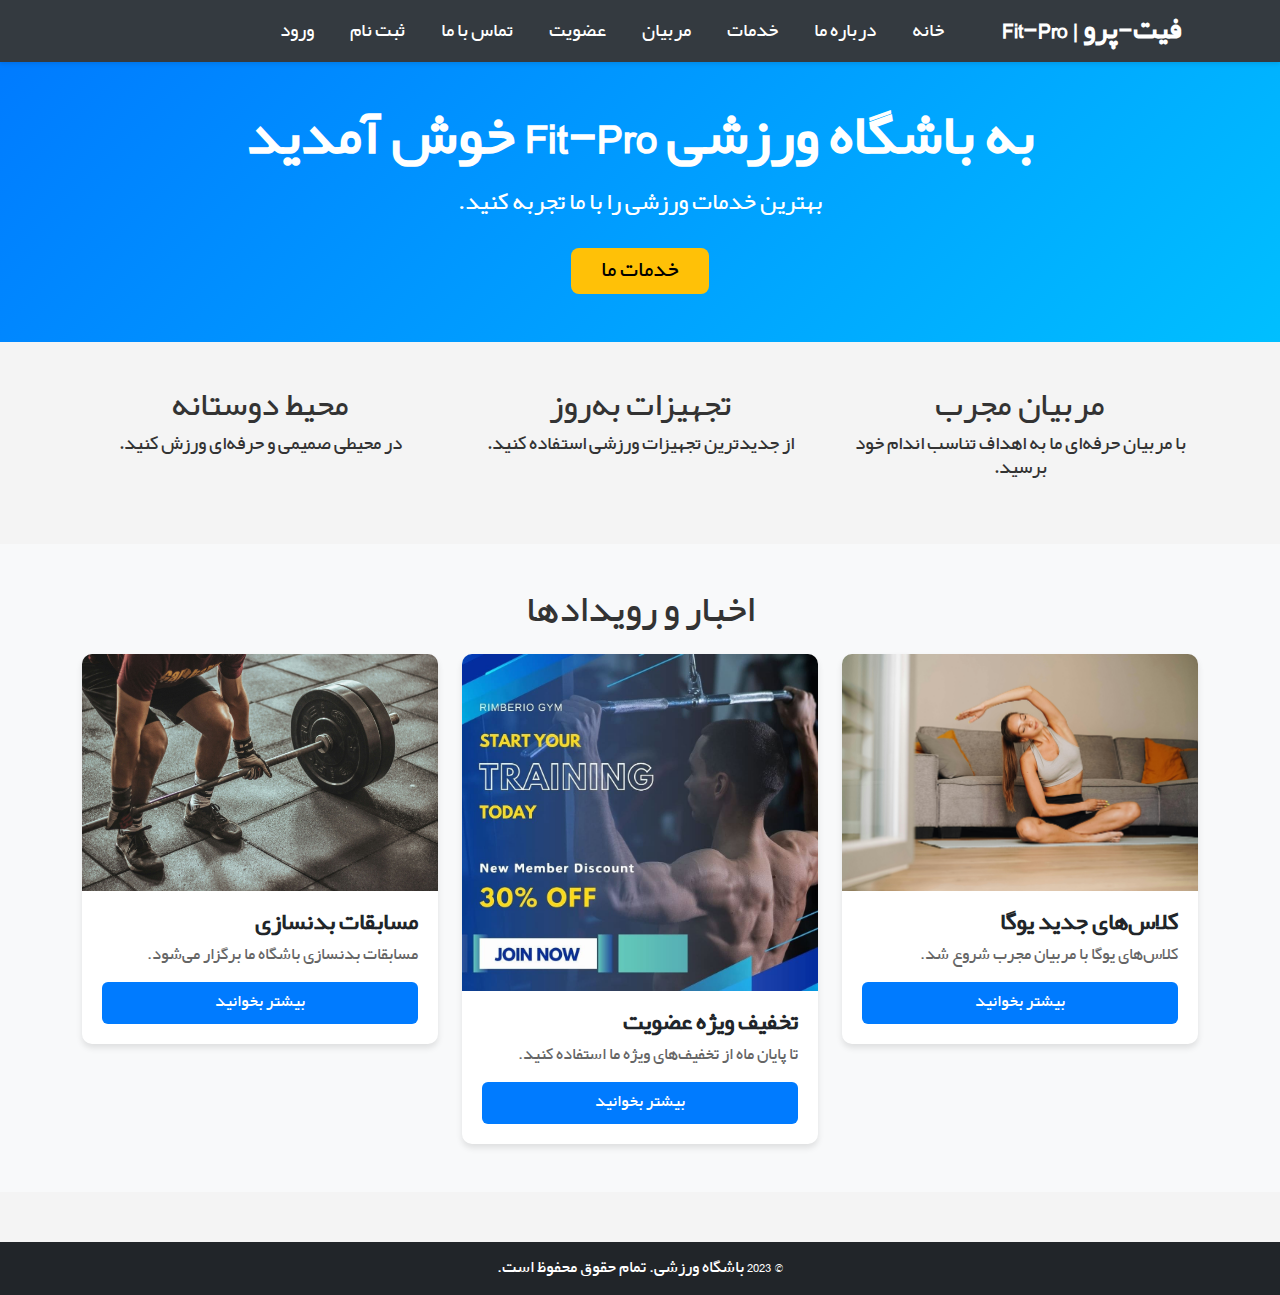
<file: index.html>
<!DOCTYPE html>
<html lang="fa" dir="rtl">
<head>
    <meta charset="UTF-8">
    <meta name="viewport" content="width=device-width, initial-scale=1.0">
    <title>باشگاه فیت-پرو | Fit-Pro</title>
    <link href="https://cdn.jsdelivr.net/npm/bootstrap@5.3.0/dist/css/bootstrap.min.css" rel="stylesheet">
    <link rel="stylesheet" href="styles/style.css">
    <link rel="shortcut icon" href="images/logo.jpg" type="image/jpg">
</head>
<body>
    <!-- نوار بالایی -->
    <nav class="navbar navbar-expand-lg navbar-dark bg-dark">
        <div class="container">
            <a class="navbar-brand" href="index.html">فیت-پرو | Fit-Pro</a>
            <button class="navbar-toggler" type="button" data-bs-toggle="collapse" data-bs-target="#navbarNav">
                <span class="navbar-toggler-icon"></span>
            </button>

            <div class="collapse navbar-collapse" id="navbarNav">
                <ul class="navbar-nav ms-auto">
                    <li class="nav-item"><a class="nav-link" href="index.html">خانه</a></li>
                    <li class="nav-item"><a class="nav-link" href="about.html">درباره ما</a></li>
                    <li class="nav-item"><a class="nav-link" href="services.html">خدمات</a></li>
                    <li class="nav-item"><a class="nav-link" href="trainers.html">مربیان</a></li>
                    <li class="nav-item"><a class="nav-link" href="membership.html">عضویت</a></li>
                    <li class="nav-item"><a class="nav-link" href="contact.html">تماس با ما</a></li>
                    <li class="nav-item" id="registerLink"><a class="nav-link" href="register.html">ثبت نام</a></li>
                    <li class="nav-item" id="loginLink"><a class="nav-link" href="login.html">ورود</a></li>
                </ul>
                <div class="user-info" id="userInfo" style="display: none;">
                    <span id="username"></span>
                    <a href="includes/logout.inc.php" class="btn btn-outline-light btn-sm mx-2">خروج</a>
                </div>
            </div>
        </div>
    </nav>

    <!-- بخش اصلی -->
    <section class="hero bg-primary text-white text-center py-5">
        <div class="container">
            <h1 class="display-4">به باشگاه ورزشی Fit-Pro خوش آمدید</h1>
            <p class="lead">بهترین خدمات ورزشی را با ما تجربه کنید.</p>
            <a href="services.html" class="btn btn-light btn-lg">خدمات ما</a>
        </div>
    </section>

     

    <!-- بخش ویژگی‌ها -->
    <section class="container my-5">
        <div class="row">
            <div class="col-md-4 text-center">
                <h3>مربیان مجرب</h3>
                <p>با مربیان حرفه‌ای ما به اهداف تناسب اندام خود برسید.</p>
            </div>
            <div class="col-md-4 text-center">
                <h3>تجهیزات به‌روز</h3>
                <p>از جدیدترین تجهیزات ورزشی استفاده کنید.</p>
            </div>
            <div class="col-md-4 text-center">
                <h3>محیط دوستانه</h3>
                <p>در محیطی صمیمی و حرفه‌ای ورزش کنید.</p>
            </div>
        </div>
    </section>


    <!-- بخش اخبار -->
    <section class="bg-light py-5">
        <div class="container">
            <h2 class="text-center mb-4">اخبار و رویدادها</h2>
            <div class="row">
                <div class="col-md-4">
                    <div class="card">
                        <img src="images/news/yoga-class.jpg" class="card-img-top" alt="خبر 1">
                        <div class="card-body">
                            <h5 class="card-title">کلاس‌های جدید یوگا</h5>
                            <p class="card-text">کلاس‌های یوگا با مربیان مجرب شروع شد.</p>
                            <a href="news/yoga-class.html" class="btn btn-primary">بیشتر بخوانید</a>
                        </div>
                    </div>
                </div>
                <div class="col-md-4">
                    <div class="card">
                        <img src="images/news/discount.jpg" class="card-img-top" alt="خبر 2">
                        <div class="card-body">
                            <h5 class="card-title">تخفیف ویژه عضویت</h5>
                            <p class="card-text">تا پایان ماه از تخفیف‌های ویژه ما استفاده کنید.</p>
                            <a href="news/discount.html" class="btn btn-primary">بیشتر بخوانید</a>
                        </div>
                    </div>
                </div>
                <div class="col-md-4">
                    <div class="card">
                        <img src="images/news/bodybuilding-competition.jpg" class="card-img-top" alt="خبر 3">
                        <div class="card-body">
                            <h5 class="card-title">مسابقات بدنسازی</h5>
                            <p class="card-text">مسابقات بدنسازی باشگاه ما برگزار می‌شود.</p>
                            <a href="news/bodybuilding-competition.html" class="btn btn-primary">بیشتر بخوانید</a>
                        </div>
                    </div>
                </div>
            </div>
        </div>
    </section>

       

    <!-- فوتر -->
    <footer class="bg-dark text-white text-center py-3">
        <div class="container">
            <p>&copy; 2023 باشگاه ورزشی. تمام حقوق محفوظ است.</p>
        </div>
    </footer>

    <script src="https://cdn.jsdelivr.net/npm/bootstrap@5.3.0/dist/js/bootstrap.bundle.min.js"></script>
    <script src="js/script.js"></script>
</body>
</html>
</file>
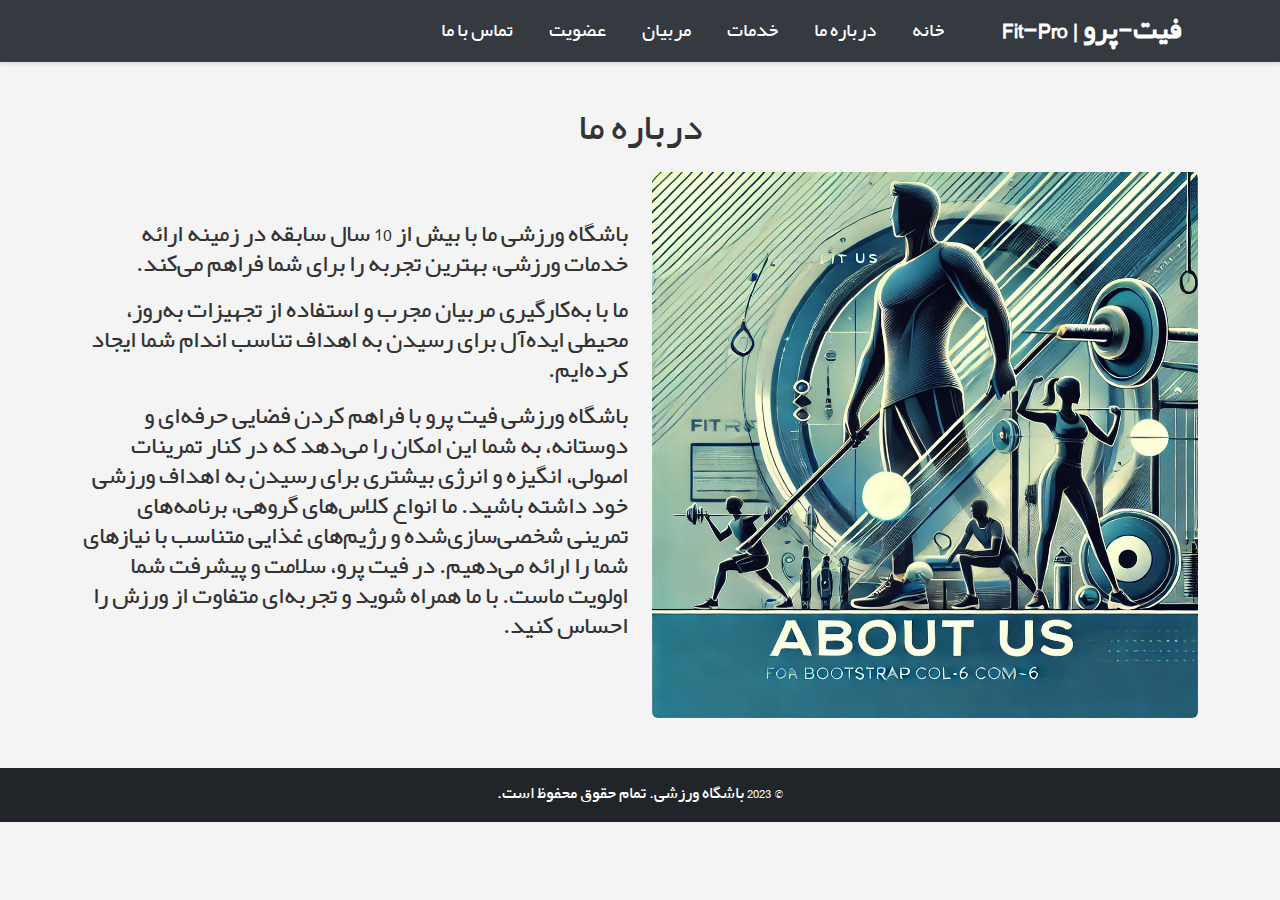
<file: about.html>
<!DOCTYPE html>
<html lang="fa" dir="rtl">
<head>
    <meta charset="UTF-8">
    <meta name="viewport" content="width=device-width, initial-scale=1.0">
    <title>درباره ما</title>
    <link href="https://cdn.jsdelivr.net/npm/bootstrap@5.3.0/dist/css/bootstrap.min.css" rel="stylesheet">
    <link rel="stylesheet" href="styles/style.css">
</head>
<body>
    <nav class="navbar navbar-expand-lg navbar-dark bg-dark">
        <div class="container">
            <a class="navbar-brand" href="index.html">فیت-پرو | Fit-Pro</a>
            <button class="navbar-toggler" type="button" data-bs-toggle="collapse" data-bs-target="#navbarNav">
                <span class="navbar-toggler-icon"></span>
            </button>
            <div class="collapse navbar-collapse" id="navbarNav">
                <ul class="navbar-nav ms-auto">
                    <li class="nav-item"><a class="nav-link" href="index.html">خانه</a></li>
                    <li class="nav-item"><a class="nav-link" href="about.html">درباره ما</a></li>
                    <li class="nav-item"><a class="nav-link" href="services.html">خدمات</a></li>
                    <li class="nav-item"><a class="nav-link" href="trainers.html">مربیان</a></li>
                    <li class="nav-item"><a class="nav-link" href="membership.html">عضویت</a></li>
                    <li class="nav-item"><a class="nav-link" href="contact.html">تماس با ما</a></li>
                </ul>
            </div>
        </div>
    </nav>

    <section class="container my-5">
        <h2 class="text-center mb-4">درباره ما</h2>
        <div class="row">
            <div class="col-md-6">
                <img src="images/about/about.jpg" class="img-fluid rounded" alt="درباره ما">
            </div>
            <div class="col-md-6 mt-5">
                <p class="lead">باشگاه ورزشی ما با بیش از 10 سال سابقه در زمینه ارائه خدمات ورزشی، بهترین تجربه را برای شما فراهم می‌کند.</p>
                <p class="lead">ما با به‌کارگیری مربیان مجرب و استفاده از تجهیزات به‌روز، محیطی ایده‌آل برای رسیدن به اهداف تناسب اندام شما ایجاد کرده‌ایم.</p>
                <p class="lead">باشگاه ورزشی فیت پرو با فراهم کردن فضایی حرفه‌ای و دوستانه، به شما این امکان را می‌دهد که در کنار تمرینات اصولی، انگیزه و انرژی بیشتری برای رسیدن به اهداف ورزشی خود داشته باشید. ما انواع کلاس‌های گروهی، برنامه‌های تمرینی شخصی‌سازی‌شده و رژیم‌های غذایی متناسب با نیازهای شما را ارائه می‌دهیم. در فیت پرو، سلامت و پیشرفت شما اولویت ماست. با ما همراه شوید و تجربه‌ای متفاوت از ورزش را احساس کنید. </p>
            </div>
        </div>
    </section>

    <footer class="bg-dark text-white text-center py-3">
        <div class="container">
            <p>&copy; 2023 باشگاه ورزشی. تمام حقوق محفوظ است.</p>
        </div>
    </footer>

    <script src="https://cdn.jsdelivr.net/npm/bootstrap@5.3.0/dist/js/bootstrap.bundle.min.js"></script>
    <script src="js/script.js"></script>
</body>
</html>
</file>
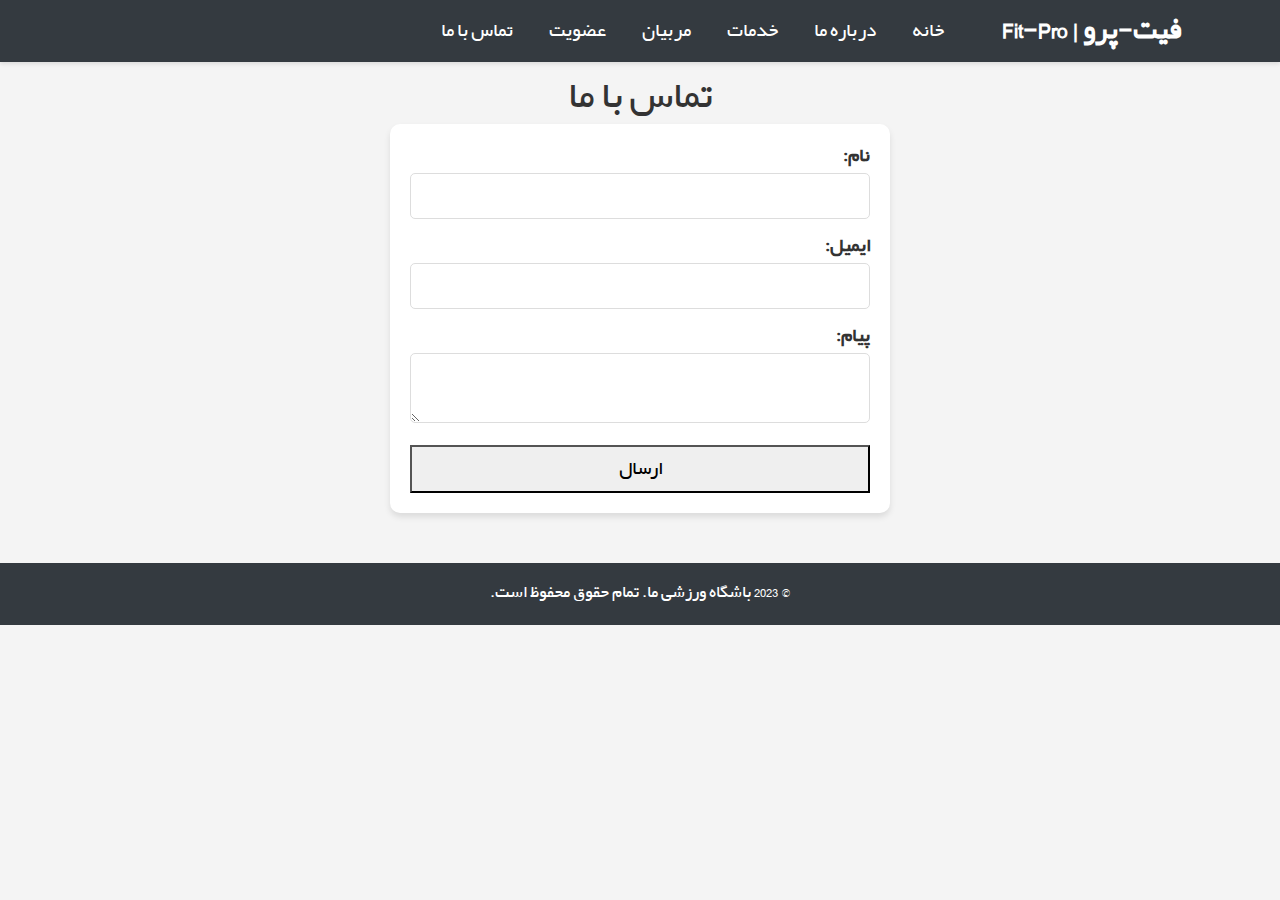
<file: contact.html>
<!DOCTYPE html>
<html lang="fa" dir="rtl">
<head>
    <meta charset="UTF-8">
    <meta name="viewport" content="width=device-width, initial-scale=1.0">
    <title>تماس با ما</title>
    <link href="https://cdn.jsdelivr.net/npm/bootstrap@5.3.0/dist/css/bootstrap.min.css" rel="stylesheet">
    <link rel="stylesheet" href="styles/style.css">
</head>
<body>
    <header>
        <nav class="navbar navbar-expand-lg navbar-dark bg-dark">
            <div class="container">
                <a class="navbar-brand" href="index.html">فیت-پرو | Fit-Pro</a>
                <button class="navbar-toggler" type="button" data-bs-toggle="collapse" data-bs-target="#navbarNav">
                    <span class="navbar-toggler-icon"></span>
                </button>
                <div class="collapse navbar-collapse" id="navbarNav">
                    <ul class="navbar-nav ms-auto">
                        <li class="nav-item"><a class="nav-link" href="index.html">خانه</a></li>
                        <li class="nav-item"><a class="nav-link" href="about.html">درباره ما</a></li>
                        <li class="nav-item"><a class="nav-link" href="services.html">خدمات</a></li>
                        <li class="nav-item"><a class="nav-link" href="trainers.html">مربیان</a></li>
                        <li class="nav-item"><a class="nav-link" href="membership.html">عضویت</a></li>
                        <li class="nav-item"><a class="nav-link" href="contact.html">تماس با ما</a></li>
                    </ul>
                </div>
            </div>
        </nav>
    </header>

    <section class="contact">
        <h2 class="text-center mt-3">تماس با ما</h2>
        <form id="contactForm">
            <label for="name">نام:</label>
            <input type="text" id="name" name="name" required>

            <label for="email">ایمیل:</label>
            <input type="email" id="email" name="email" required>

            <label for="message">پیام:</label>
            <textarea id="message" name="message" required></textarea>

            <button type="submit">ارسال</button>
        </form>
    </section>

    <footer>
        <p>&copy; 2023 باشگاه ورزشی ما. تمام حقوق محفوظ است.</p>
    </footer>

    <script src="js/script.js"></script>
</body>
</html>
</file>
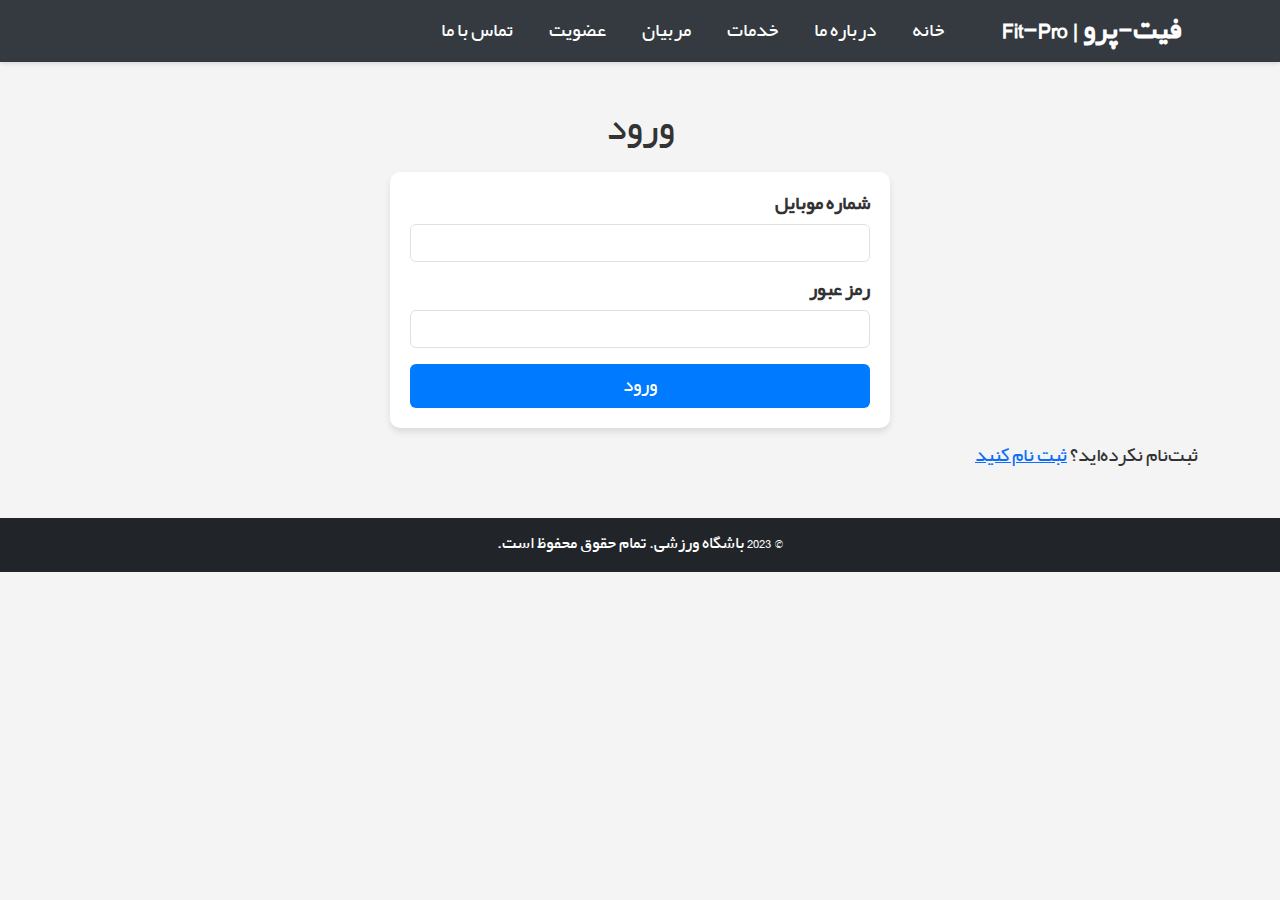
<file: login.html>
<!DOCTYPE html>
<html lang="fa" dir="rtl">
<head>
    <meta charset="UTF-8">
    <meta name="viewport" content="width=device-width, initial-scale=1.0">
    <title>ورود</title>
    <link href="https://cdn.jsdelivr.net/npm/bootstrap@5.3.0/dist/css/bootstrap.min.css" rel="stylesheet">
    <link rel="stylesheet" href="styles/style.css">
</head>
<body>
    <nav class="navbar navbar-expand-lg navbar-dark bg-dark">
        <div class="container">
            <a class="navbar-brand" href="../index.html">فیت-پرو | Fit-Pro</a>
            <button class="navbar-toggler" type="button" data-bs-toggle="collapse" data-bs-target="#navbarNav">
                <span class="navbar-toggler-icon"></span>
            </button>
            <div class="collapse navbar-collapse" id="navbarNav">
                <ul class="navbar-nav ms-auto">
                    <li class="nav-item"><a class="nav-link" href="index.html">خانه</a></li>
                    <li class="nav-item"><a class="nav-link" href="about.html">درباره ما</a></li>
                    <li class="nav-item"><a class="nav-link" href="services.html">خدمات</a></li>
                    <li class="nav-item"><a class="nav-link" href="trainers.html">مربیان</a></li>
                    <li class="nav-item"><a class="nav-link" href="membership.html">عضویت</a></li>
                    <li class="nav-item"><a class="nav-link" href="contact.html">تماس با ما</a></li>
                </ul>
            </div>
        </div>
    </nav>

    <section class="container my-5">
        <h2 class="text-center mb-4">ورود</h2>
        <form action="includes/login.inc.php" method="POST">
            <div class="mb-3">
                <label for="phone" class="form-label">شماره موبایل</label>
                <input type="text" class="form-control" id="phone" name="phone" required>
            </div>
            <div class="mb-3">
                <label for="password" class="form-label">رمز عبور</label>
                <input type="password" class="form-control" id="password" name="password" required>
            </div>
            <button type="submit" class="btn btn-primary">ورود</button>
        </form>
        <p class="mt-3">ثبت‌نام نکرده‌اید؟ <a href="register.html">ثبت نام کنید</a></p>
    </section>

    <footer class="bg-dark text-white text-center py-3">
        <div class="container">
            <p>&copy; 2023 باشگاه ورزشی. تمام حقوق محفوظ است.</p>
        </div>
    </footer>
    <script src="js/script.js"></script>
</body>
</html>
</file>
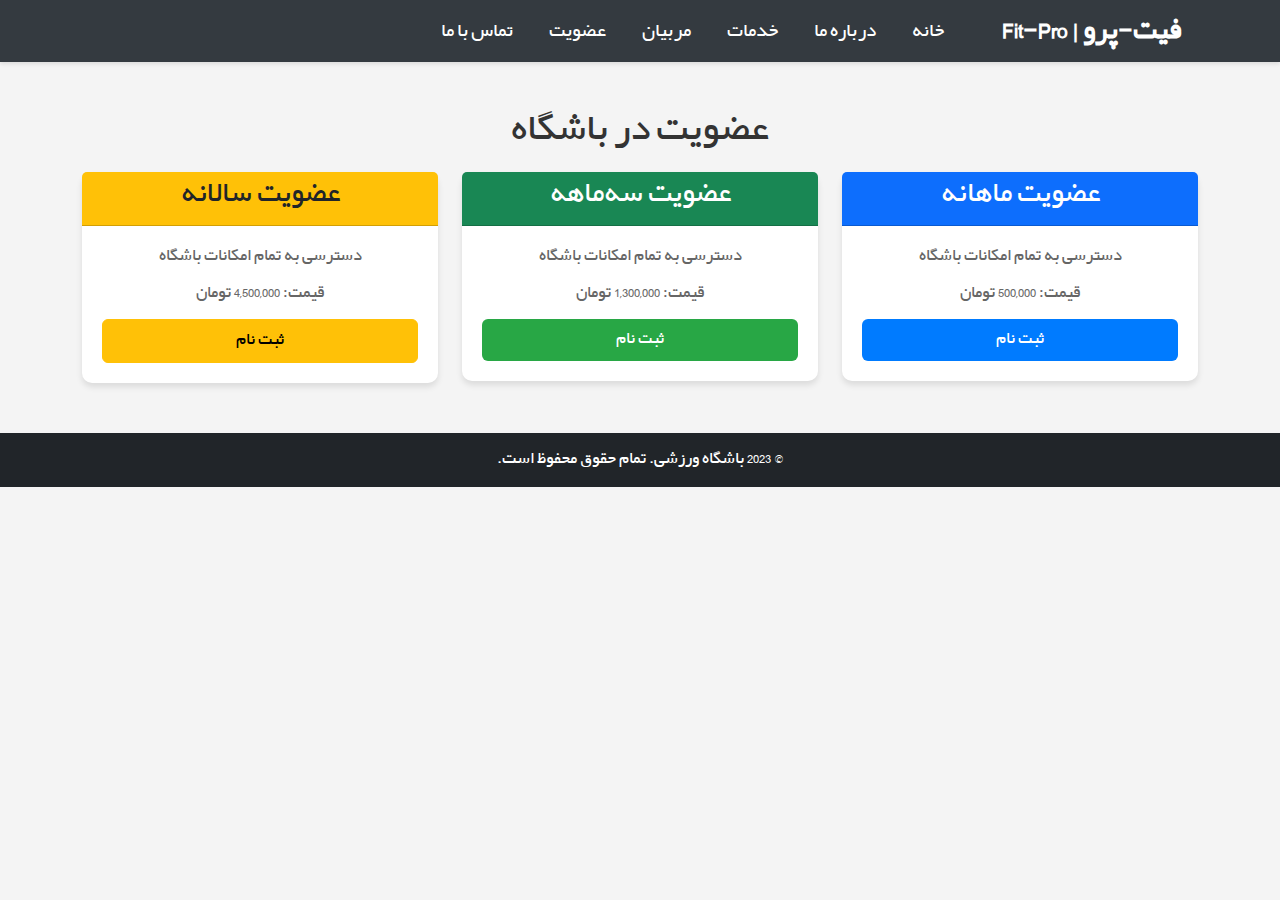
<file: membership.html>
<!DOCTYPE html>
<html lang="fa" dir="rtl">
<head>
    <meta charset="UTF-8">
    <meta name="viewport" content="width=device-width, initial-scale=1.0">
    <title>عضویت در باشگاه</title>
    <link href="https://cdn.jsdelivr.net/npm/bootstrap@5.3.0/dist/css/bootstrap.min.css" rel="stylesheet">
    <link rel="stylesheet" href="styles/style.css">
</head>
<body>
    <nav class="navbar navbar-expand-lg navbar-dark bg-dark">
        <div class="container">
            <a class="navbar-brand" href="index.html">فیت-پرو | Fit-Pro</a>
            <button class="navbar-toggler" type="button" data-bs-toggle="collapse" data-bs-target="#navbarNav">
                <span class="navbar-toggler-icon"></span>
            </button>
            <div class="collapse navbar-collapse" id="navbarNav">
                <ul class="navbar-nav ms-auto">
                    <li class="nav-item"><a class="nav-link" href="index.html">خانه</a></li>
                    <li class="nav-item"><a class="nav-link" href="about.html">درباره ما</a></li>
                    <li class="nav-item"><a class="nav-link" href="services.html">خدمات</a></li>
                    <li class="nav-item"><a class="nav-link" href="trainers.html">مربیان</a></li>
                    <li class="nav-item"><a class="nav-link" href="membership.html">عضویت</a></li>
                    <li class="nav-item"><a class="nav-link" href="contact.html">تماس با ما</a></li>
                </ul>
            </div>
        </div>
    </nav>

    <section class="container my-5">
        <h2 class="text-center mb-4">عضویت در باشگاه</h2>
        <div class="row">
            <div class="col-md-4">
                <div class="card text-center">
                    <div class="card-header bg-primary text-white">
                        <h4>عضویت ماهانه</h4>
                    </div>
                    <div class="card-body">
                        <p class="card-text">دسترسی به تمام امکانات باشگاه</p>
                        <p class="card-text">قیمت: 500,000 تومان</p>
                        <a href="payment.html?type=monthly" class="btn btn-primary">ثبت نام</a>
                    </div>
                </div>
            </div>
            <div class="col-md-4">
                <div class="card text-center">
                    <div class="card-header bg-success text-white">
                        <h4>عضویت سه‌ماهه</h4>
                    </div>
                    <div class="card-body">
                        <p class="card-text">دسترسی به تمام امکانات باشگاه</p>
                        <p class="card-text">قیمت: 1,300,000 تومان</p>
                        <a href="payment.html?type=quarterly" class="btn btn-success">ثبت نام</a>
                    </div>
                </div>
            </div>
            <div class="col-md-4">
                <div class="card text-center">
                    <div class="card-header bg-warning text-dark">
                        <h4>عضویت سالانه</h4>
                    </div>
                    <div class="card-body">
                        <p class="card-text">دسترسی به تمام امکانات باشگاه</p>
                        <p class="card-text">قیمت: 4,500,000 تومان</p>
                        <a href="payment.html?type=yearly" class="btn btn-warning">ثبت نام</a>
                    </div>
                </div>
            </div>
        </div>
    </section>

    <footer class="bg-dark text-white text-center py-3">
        <div class="container">
            <p>&copy; 2023 باشگاه ورزشی. تمام حقوق محفوظ است.</p>
        </div>
    </footer>
</body>
</html>
</file>
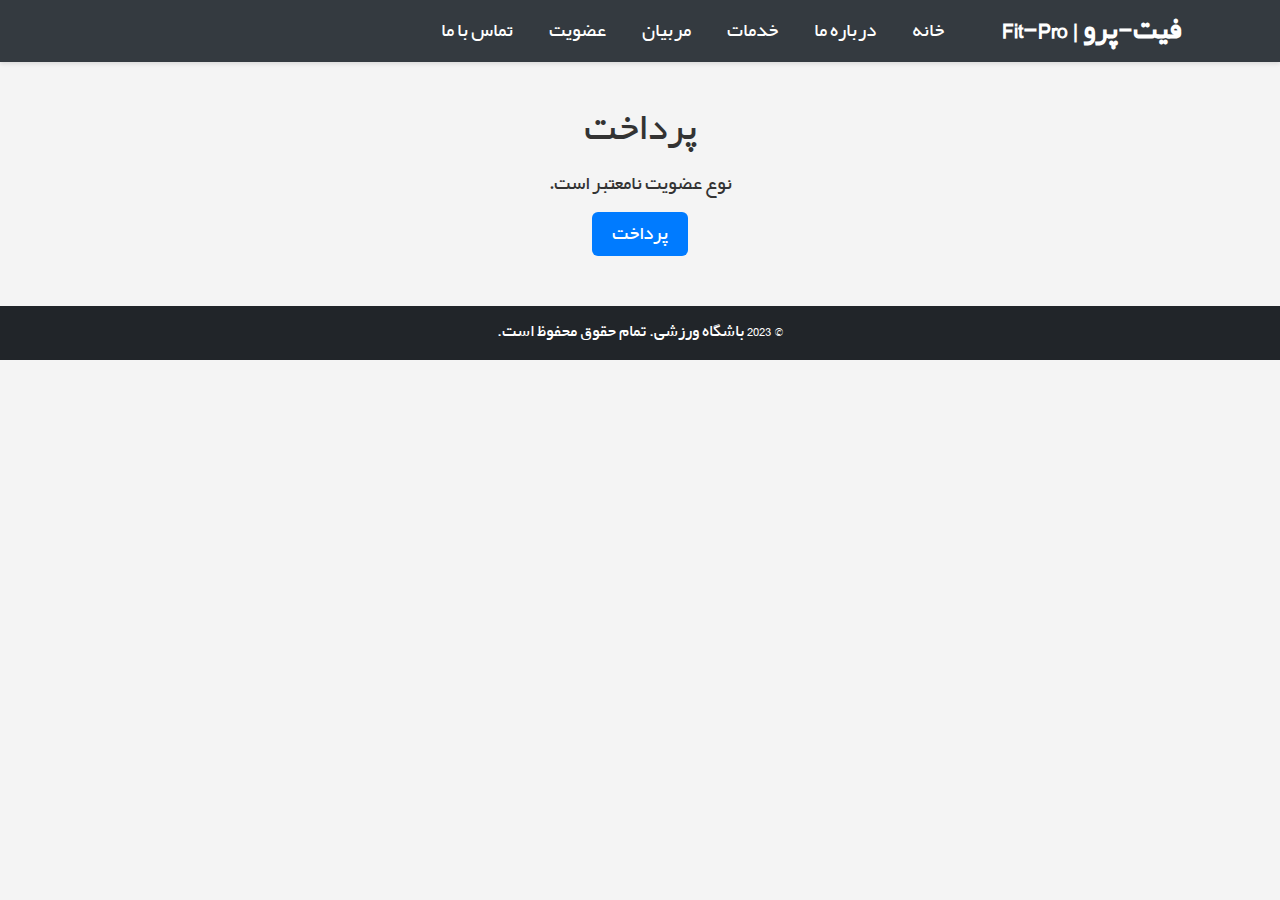
<file: payment.html>
<!DOCTYPE html>
<html lang="fa" dir="rtl">
<head>
    <meta charset="UTF-8">
    <meta name="viewport" content="width=device-width, initial-scale=1.0">
    <title>پرداخت</title>
    <link href="https://cdn.jsdelivr.net/npm/bootstrap@5.3.0/dist/css/bootstrap.min.css" rel="stylesheet">
    <link href="styles/style.css" rel="stylesheet">
</head>
<body>
    <nav class="navbar navbar-expand-lg navbar-dark bg-dark">
        <div class="container">
            <a class="navbar-brand" href="../index.html">فیت-پرو | Fit-Pro</a>
            <button class="navbar-toggler" type="button" data-bs-toggle="collapse" data-bs-target="#navbarNav">
                <span class="navbar-toggler-icon"></span>
            </button>
            <div class="collapse navbar-collapse" id="navbarNav">
                <ul class="navbar-nav ms-auto">
                    <li class="nav-item"><a class="nav-link" href="index.html">خانه</a></li>
                    <li class="nav-item"><a class="nav-link" href="about.html">درباره ما</a></li>
                    <li class="nav-item"><a class="nav-link" href="services.html">خدمات</a></li>
                    <li class="nav-item"><a class="nav-link" href="trainers.html">مربیان</a></li>
                    <li class="nav-item"><a class="nav-link" href="membership.html">عضویت</a></li>
                    <li class="nav-item"><a class="nav-link" href="contact.html">تماس با ما</a></li>
                </ul>
            </div>
        </div>
    </nav>

    <section class="container my-5">
        <h2 class="text-center mb-4">پرداخت</h2>
        <div class="text-center">
            <p id="membershipType"></p>
            <button class="btn btn-primary">پرداخت</button>
        </div>
    </section>

    <footer class="bg-dark text-white text-center py-3">
        <div class="container">
            <p>&copy; 2023 باشگاه ورزشی. تمام حقوق محفوظ است.</p>
        </div>
    </footer>

    <script>
        // دریافت نوع عضویت از URL
        const urlParams = new URLSearchParams(window.location.search);
        const type = urlParams.get('type');
        const membershipType = document.getElementById('membershipType');

        if (type === 'monthly') {
            membershipType.textContent = 'شما عضویت ماهانه را انتخاب کرده‌اید.';
        } else if (type === 'quarterly') {
            membershipType.textContent = 'شما عضویت سه‌ماهه را انتخاب کرده‌اید.';
        } else if (type === 'yearly') {
            membershipType.textContent = 'شما عضویت سالانه را انتخاب کرده‌اید.';
        } else {
            membershipType.textContent = 'نوع عضویت نامعتبر است.';
        }
    </script>
</body>
</html>
</file>
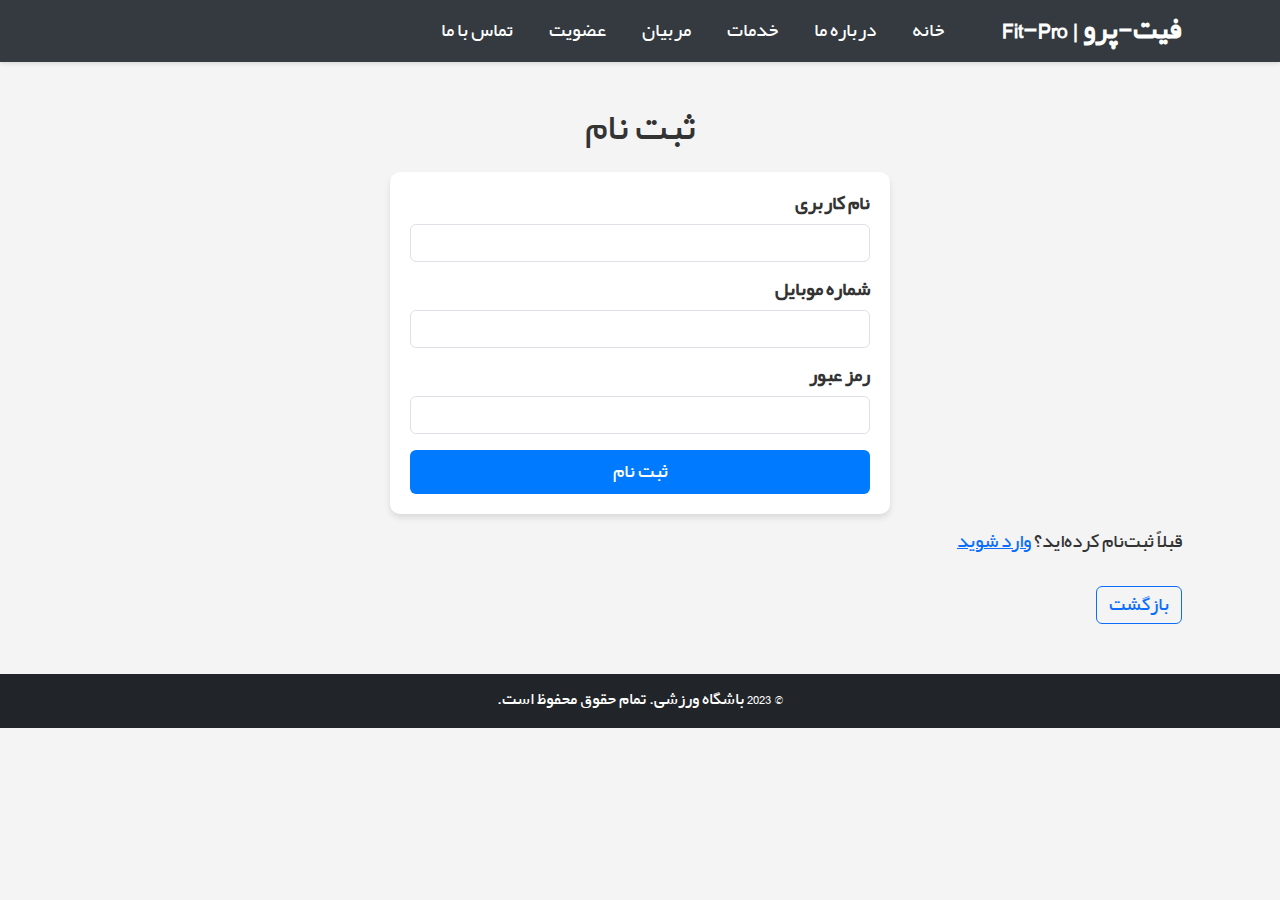
<file: register.html>
<!DOCTYPE html>
<html lang="fa" dir="rtl">
<head>
    <meta charset="UTF-8">
    <meta name="viewport" content="width=device-width, initial-scale=1.0">
    <title>ثبت نام</title>
    <link href="https://cdn.jsdelivr.net/npm/bootstrap@5.3.0/dist/css/bootstrap.min.css" rel="stylesheet">
    <link rel="stylesheet" href="styles/style.css">
</head>
<body>
    <nav class="navbar navbar-expand-lg navbar-dark bg-dark">
        <div class="container">
            <a class="navbar-brand" href="../index.html">فیت-پرو | Fit-Pro</a>
            <button class="navbar-toggler" type="button" data-bs-toggle="collapse" data-bs-target="#navbarNav">
                <span class="navbar-toggler-icon"></span>
            </button>
            <div class="collapse navbar-collapse" id="navbarNav">
                <ul class="navbar-nav ms-auto">
                    <li class="nav-item"><a class="nav-link" href="index.html">خانه</a></li>
                    <li class="nav-item"><a class="nav-link" href="about.html">درباره ما</a></li>
                    <li class="nav-item"><a class="nav-link" href="services.html">خدمات</a></li>
                    <li class="nav-item"><a class="nav-link" href="trainers.html">مربیان</a></li>
                    <li class="nav-item"><a class="nav-link" href="membership.html">عضویت</a></li>
                    <li class="nav-item"><a class="nav-link" href="contact.html">تماس با ما</a></li>
                </ul>
            </div>
        </div>
    </nav>

    <section class="container my-5">
        <h2 class="text-center mb-4">ثبت نام</h2>
        <form action="includes/register.inc.php" method="POST">
            <div class="mb-3">
                <label for="username" class="form-label">نام کاربری</label>
                <input type="text" class="form-control" id="username" name="username" required>
            </div>
            <div class="mb-3">
                <label for="phone" class="form-label">شماره موبایل</label>
                <input type="text" class="form-control" id="phone" name="phone" required>
            </div>
            <div class="mb-3">
                <label for="password" class="form-label">رمز عبور</label>
                <input type="password" class="form-control" id="password" name="password" required>
            </div>
            <button type="submit" class="btn btn-primary">ثبت نام</button>
        </form>
        <p class="mt-3 mx-3">قبلاً ثبت‌نام کرده‌اید؟ <a href="login.html">وارد شوید</a></p>
        <a href="index.html" class="btn btn-outline-primary mx-3 mt-3">بازگشت</a>
    </section>

    <footer class="bg-dark text-white text-center py-3">
        <div class="container">
            <p>&copy; 2023 باشگاه ورزشی. تمام حقوق محفوظ است.</p>
        </div>
    </footer>
    <script src="js/script.js"></script>
</body>
</html>
</file>
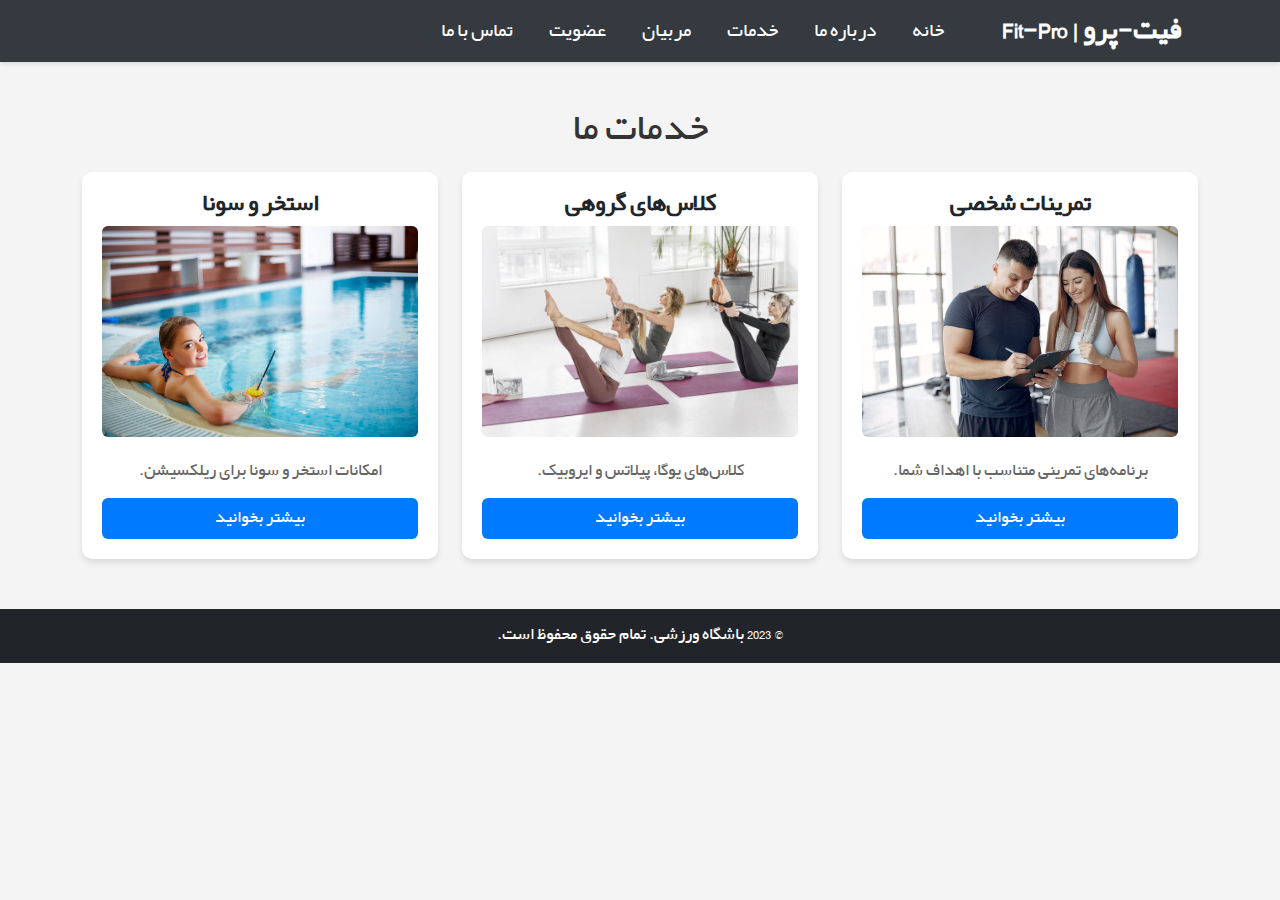
<file: services.html>
<!DOCTYPE html>
<html lang="fa" dir="rtl">
<head>
    <meta charset="UTF-8">
    <meta name="viewport" content="width=device-width, initial-scale=1.0">
    <title>خدمات</title>
    <link href="https://cdn.jsdelivr.net/npm/bootstrap@5.3.0/dist/css/bootstrap.min.css" rel="stylesheet">
    <link rel="stylesheet" href="styles/style.css">
</head>
<body>
    <nav class="navbar navbar-expand-lg navbar-dark bg-dark">
        <div class="container">
            <a class="navbar-brand" href="index.html">فیت-پرو | Fit-Pro</a>
            <button class="navbar-toggler" type="button" data-bs-toggle="collapse" data-bs-target="#navbarNav">
                <span class="navbar-toggler-icon"></span>
            </button>
            <div class="collapse navbar-collapse" id="navbarNav">
                <ul class="navbar-nav ms-auto">
                    <li class="nav-item"><a class="nav-link" href="index.html">خانه</a></li>
                    <li class="nav-item"><a class="nav-link" href="about.html">درباره ما</a></li>
                    <li class="nav-item"><a class="nav-link" href="services.html">خدمات</a></li>
                    <li class="nav-item"><a class="nav-link" href="trainers.html">مربیان</a></li>
                    <li class="nav-item"><a class="nav-link" href="membership.html">عضویت</a></li>
                    <li class="nav-item"><a class="nav-link" href="contact.html">تماس با ما</a></li>
                </ul>
            </div>
        </div>
    </nav>

    <section class="container my-5">
        <h2 class="text-center mb-4">خدمات ما</h2>
        <div class="row">
            <div class="col-md-4">
                <div class="card text-center">
                    <div class="card-body">
                        <h4 class="card-title">تمرینات شخصی</h4>
                        <img src="images/services/personal-training.jpg" class="img-fluid rounded mb-4" alt="تمرینات شخصی">
                        <p class="card-text">برنامه‌های تمرینی متناسب با اهداف شما.</p>
                        <a href="services/personal-training.html" class="btn btn-primary">بیشتر بخوانید</a>
                    </div>
                </div>
            </div>
            <div class="col-md-4">
                <div class="card text-center">
                    <div class="card-body">
                        <h4 class="card-title">کلاس‌های گروهی</h4>
                        <img src="images/services/group-classes.jpg" class="img-fluid rounded mb-4" alt="تمرینات شخصی">
                        <p class="card-text">کلاس‌های یوگا، پیلاتس و ایروبیک.</p>
                        <a href="services/group-classes.html" class="btn btn-primary">بیشتر بخوانید</a>
                    </div>
                </div>
            </div>
            <div class="col-md-4">
                <div class="card text-center">
                    <div class="card-body">
                        <h4 class="card-title">استخر و سونا</h4>
                        <img src="images/services/pool-sauna.jpg" class="img-fluid rounded mb-4" alt="استخر و سونا">
                        <p class="card-text">امکانات استخر و سونا برای ریلکسیشن.</p>
                        <a href="services/pool-sauna.html" class="btn btn-primary">بیشتر بخوانید</a>
                    </div>
                </div>
            </div>
        </div>
    </section>

    <footer class="bg-dark text-white text-center py-3">
        <div class="container">
            <p>&copy; 2023 باشگاه ورزشی. تمام حقوق محفوظ است.</p>
        </div>
    </footer>

    <script src="https://cdn.jsdelivr.net/npm/bootstrap@5.3.0/dist/js/bootstrap.bundle.min.js"></script>
    <script src="js/script.js"></script>
</body>
</html>
</file>
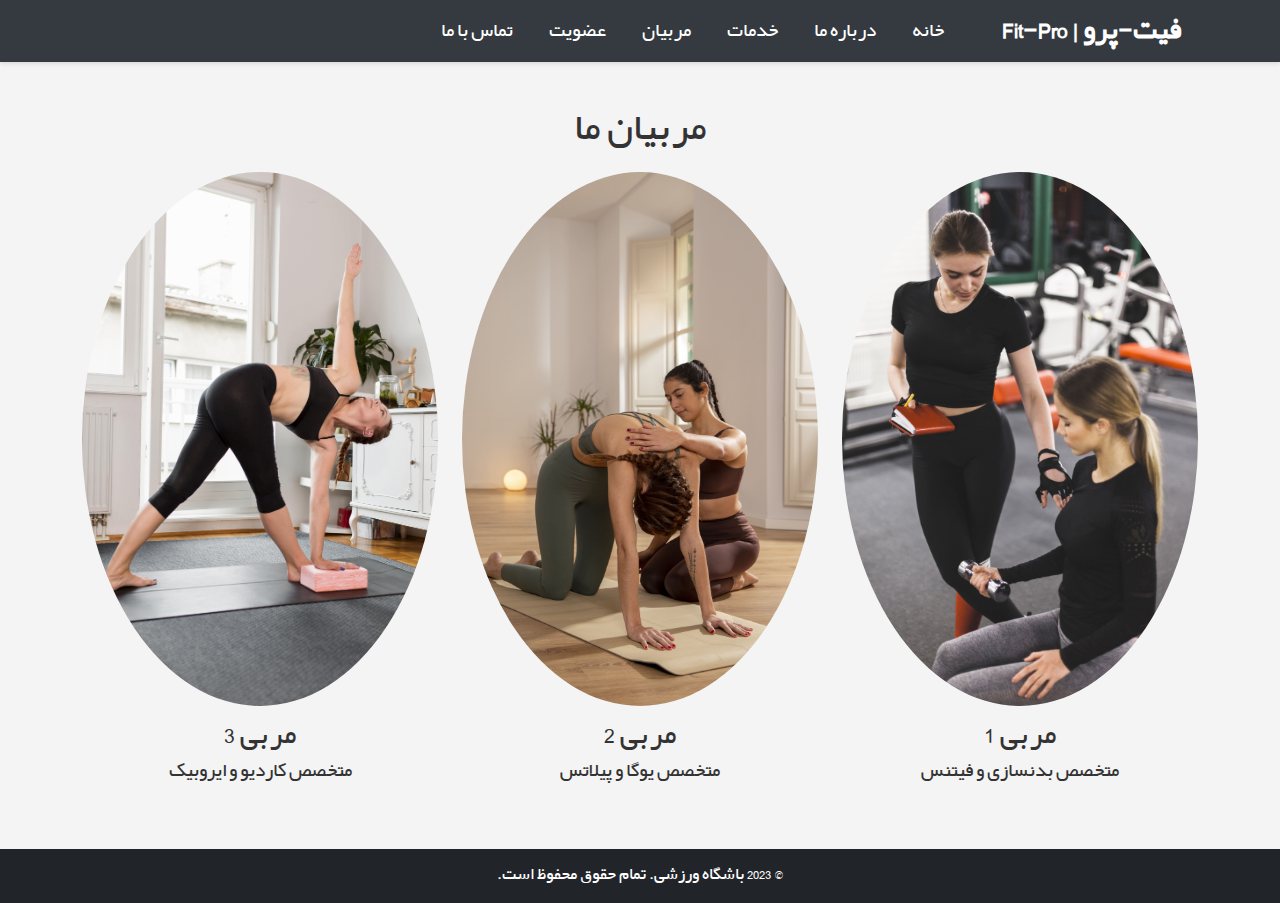
<file: trainers.html>
<!DOCTYPE html>
<html lang="fa" dir="rtl">
<head>
    <meta charset="UTF-8">
    <meta name="viewport" content="width=device-width, initial-scale=1.0">
    <title>مربیان</title>
    <link href="https://cdn.jsdelivr.net/npm/bootstrap@5.3.0/dist/css/bootstrap.min.css" rel="stylesheet">
    <link rel="stylesheet" href="styles/style.css">
    <link rel="stylesheet" href="styles/style.css">
</head>
<body>
    <nav class="navbar navbar-expand-lg navbar-dark bg-dark">
        <div class="container">
            <a class="navbar-brand" href="index.html">فیت-پرو | Fit-Pro</a>
            <button class="navbar-toggler" type="button" data-bs-toggle="collapse" data-bs-target="#navbarNav">
                <span class="navbar-toggler-icon"></span>
            </button>
            <div class="collapse navbar-collapse" id="navbarNav">
                <ul class="navbar-nav ms-auto">
                    <li class="nav-item"><a class="nav-link" href="index.html">خانه</a></li>
                    <li class="nav-item"><a class="nav-link" href="about.html">درباره ما</a></li>
                    <li class="nav-item"><a class="nav-link" href="services.html">خدمات</a></li>
                    <li class="nav-item"><a class="nav-link" href="trainers.html">مربیان</a></li>
                    <li class="nav-item"><a class="nav-link" href="membership.html">عضویت</a></li>
                    <li class="nav-item"><a class="nav-link" href="contact.html">تماس با ما</a></li>
                </ul>
            </div>
        </div>
    </nav>

    <section class="container my-5">
        <h2 class="text-center mb-4">مربیان ما</h2>
        <div class="row">
            <div class="col-md-4 text-center">
                <img src="images/trainers/trainers1.jpg" class="img-fluid rounded-circle mb-3" alt="مربی 1">
                <h4>مربی 1</h4>
                <p>متخصص بدنسازی و فیتنس</p>
            </div>
            <div class="col-md-4 text-center">
                <img src="images/trainers/trainers2.jpg" class="img-fluid rounded-circle mb-3" alt="مربی 2">
                <h4>مربی 2</h4>
                <p>متخصص یوگا و پیلاتس</p>
            </div>
            <div class="col-md-4 text-center">
                <img src="images/trainers/trainers3.jpg" class="img-fluid rounded-circle mb-3" alt="مربی 3">
                <h4>مربی 3</h4>
                <p>متخصص کاردیو و ایروبیک</p>
            </div>
        </div>
    </section>

    <footer class="bg-dark text-white text-center py-3">
        <div class="container">
            <p>&copy; 2023 باشگاه ورزشی. تمام حقوق محفوظ است.</p>
        </div>
    </footer>

    <script src="https://cdn.jsdelivr.net/npm/bootstrap@5.3.0/dist/js/bootstrap.bundle.min.js"></script>
    <script src="js/script.js"></script>
</body>
</html>
</file>
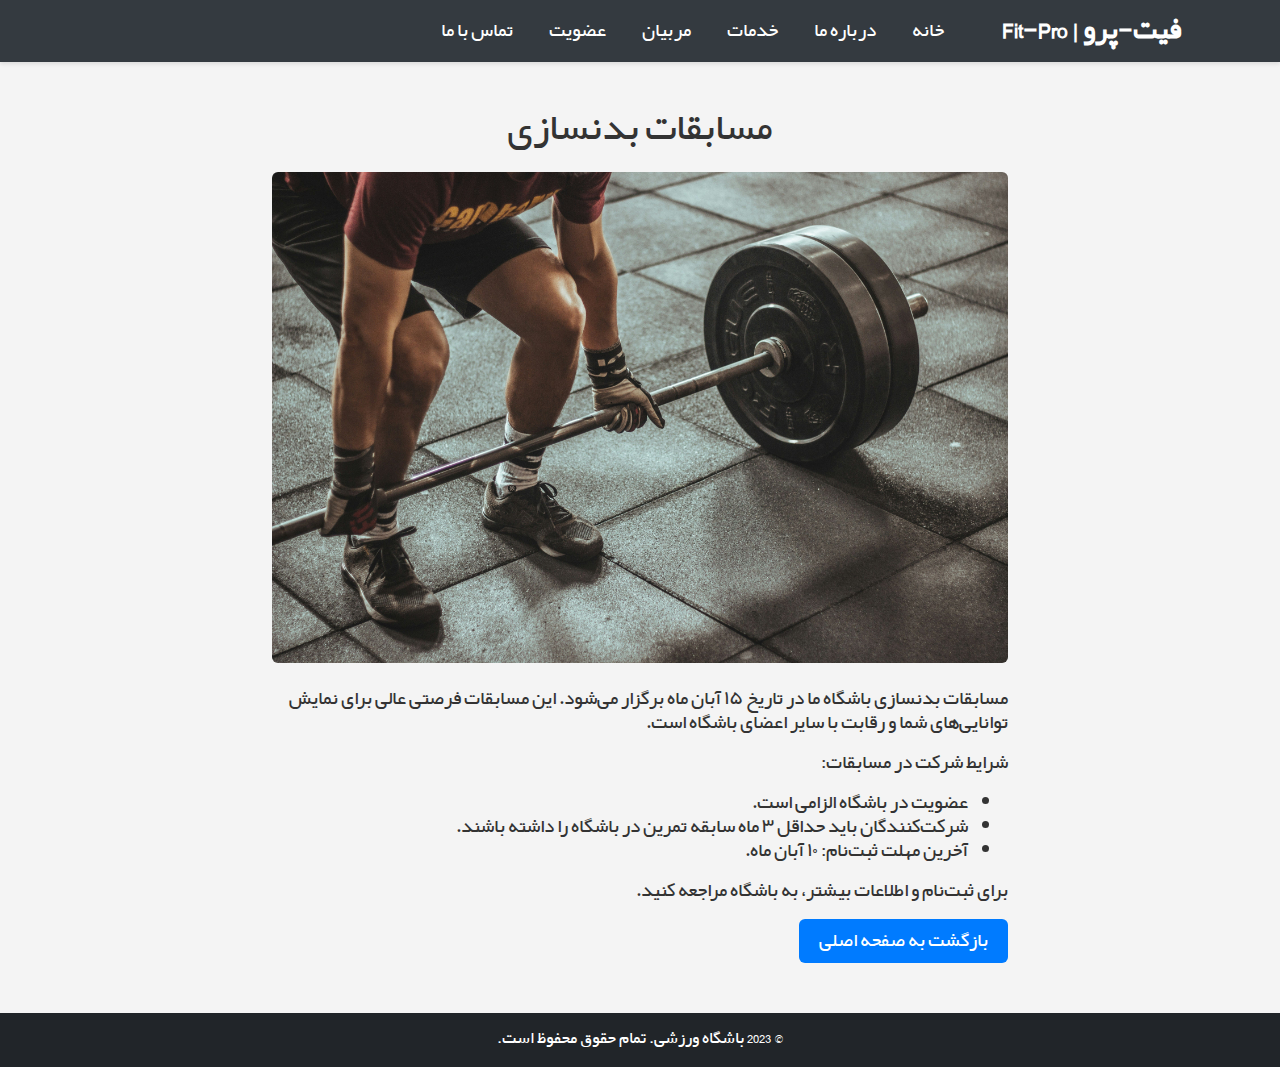
<file: news/bodybuilding-competition.html>
<!DOCTYPE html>
<html lang="fa" dir="rtl">
<head>
    <meta charset="UTF-8">
    <meta name="viewport" content="width=device-width, initial-scale=1.0">
    <title>مسابقات بدنسازی</title>
    <link href="https://cdn.jsdelivr.net/npm/bootstrap@5.3.0/dist/css/bootstrap.min.css" rel="stylesheet">
    <link href="../styles/style.css" rel="stylesheet">
</head>
<body>
    <nav class="navbar navbar-expand-lg navbar-dark bg-dark">
        <div class="container">
            <a class="navbar-brand" href="../index.html">فیت-پرو | Fit-Pro</a>
            <button class="navbar-toggler" type="button" data-bs-toggle="collapse" data-bs-target="#navbarNav">
                <span class="navbar-toggler-icon"></span>
            </button>
            <div class="collapse navbar-collapse" id="navbarNav">
                <ul class="navbar-nav ms-auto">
                    <li class="nav-item"><a class="nav-link" href="../index.html">خانه</a></li>
                    <li class="nav-item"><a class="nav-link" href="../about.html">درباره ما</a></li>
                    <li class="nav-item"><a class="nav-link" href="../services.html">خدمات</a></li>
                    <li class="nav-item"><a class="nav-link" href="../trainers.html">مربیان</a></li>
                    <li class="nav-item"><a class="nav-link" href="../membership.html">عضویت</a></li>
                    <li class="nav-item"><a class="nav-link" href="../contact.html">تماس با ما</a></li>
                </ul>
            </div>
        </div>
    </nav>

    <section class="container my-5">
        <h2 class="text-center mb-4">مسابقات بدنسازی</h2>
        <div class="row">
            <div class="col-md-8 mx-auto">
                <img src="../images/news/bodybuilding-competition.jpg" class="img-fluid rounded mb-4" alt="مسابقات بدنسازی">
                <p>مسابقات بدنسازی باشگاه ما در تاریخ ۱۵ آبان ماه برگزار می‌شود. این مسابقات فرصتی عالی برای نمایش توانایی‌های شما و رقابت با سایر اعضای باشگاه است.</p>
                <p>شرایط شرکت در مسابقات:</p>
                <ul>
                    <li>عضویت در باشگاه الزامی است.</li>
                    <li>شرکت‌کنندگان باید حداقل ۳ ماه سابقه تمرین در باشگاه را داشته باشند.</li>
                    <li>آخرین مهلت ثبت‌نام: ۱۰ آبان ماه.</li>
                </ul>
                <p>برای ثبت‌نام و اطلاعات بیشتر، به باشگاه مراجعه کنید.</p>
                <a href="../index.html" class="btn btn-primary">بازگشت به صفحه اصلی</a>
            </div>
        </div>
    </section>

    <footer class="bg-dark text-white text-center py-3">
        <div class="container">
            <p>&copy; 2023 باشگاه ورزشی. تمام حقوق محفوظ است.</p>
        </div>
    </footer>
</body>
</html>
</file>
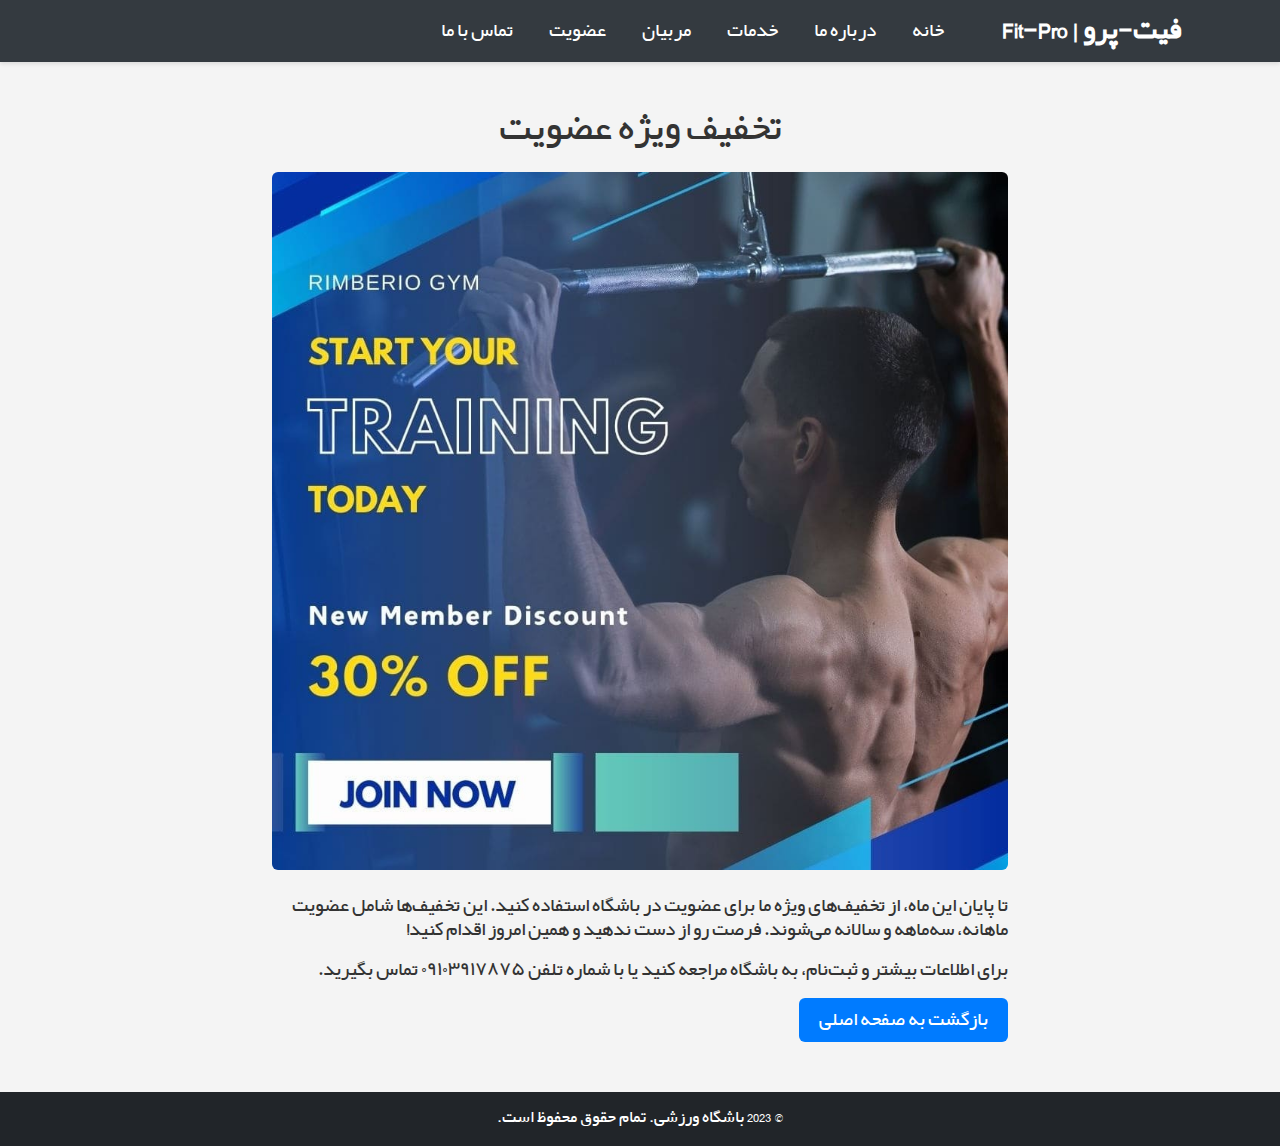
<file: news/discount.html>
<!DOCTYPE html>
<html lang="fa" dir="rtl">
<head>
    <meta charset="UTF-8">
    <meta name="viewport" content="width=device-width, initial-scale=1.0">
    <title>تخفیف ویژه عضویت</title>
    <link href="https://cdn.jsdelivr.net/npm/bootstrap@5.3.0/dist/css/bootstrap.min.css" rel="stylesheet">
    <link href="../styles/style.css" rel="stylesheet">
</head>
<body>
    <nav class="navbar navbar-expand-lg navbar-dark bg-dark">
        <div class="container">
            <a class="navbar-brand" href="../index.html">فیت-پرو | Fit-Pro</a>
            <button class="navbar-toggler" type="button" data-bs-toggle="collapse" data-bs-target="#navbarNav">
                <span class="navbar-toggler-icon"></span>
            </button>
            <div class="collapse navbar-collapse" id="navbarNav">
                <ul class="navbar-nav ms-auto">
                    <li class="nav-item"><a class="nav-link" href="../index.html">خانه</a></li>
                    <li class="nav-item"><a class="nav-link" href="../about.html">درباره ما</a></li>
                    <li class="nav-item"><a class="nav-link" href="../services.html">خدمات</a></li>
                    <li class="nav-item"><a class="nav-link" href="../trainers.html">مربیان</a></li>
                    <li class="nav-item"><a class="nav-link" href="../membership.html">عضویت</a></li>
                    <li class="nav-item"><a class="nav-link" href="../contact.html">تماس با ما</a></li>
                </ul>
            </div>
        </div>
    </nav>

    <section class="container my-5">
        <h2 class="text-center mb-4">تخفیف ویژه عضویت</h2>
        <div class="row">
            <div class="col-md-8 mx-auto">
                <img src="../images/news/discount.jpg" class="img-fluid rounded mb-4" alt="تخفیف ویژه">
                <p>تا پایان این ماه، از تخفیف‌های ویژه ما برای عضویت در باشگاه استفاده کنید. این تخفیف‌ها شامل عضویت ماهانه، سه‌ماهه و سالانه می‌شوند. فرصت رو از دست ندهید و همین امروز اقدام کنید!</p>
                <p>برای اطلاعات بیشتر و ثبت‌نام، به باشگاه مراجعه کنید یا با شماره تلفن ۰۹۱۰۳۹۱۷۸۷۵ تماس بگیرید.</p>
                <a href="../index.html" class="btn btn-primary">بازگشت به صفحه اصلی</a>
            </div>
        </div>
    </section>

    <footer class="bg-dark text-white text-center py-3">
        <div class="container">
            <p>&copy; 2023 باشگاه ورزشی. تمام حقوق محفوظ است.</p>
        </div>
    </footer>
</body>
</html>
</file>
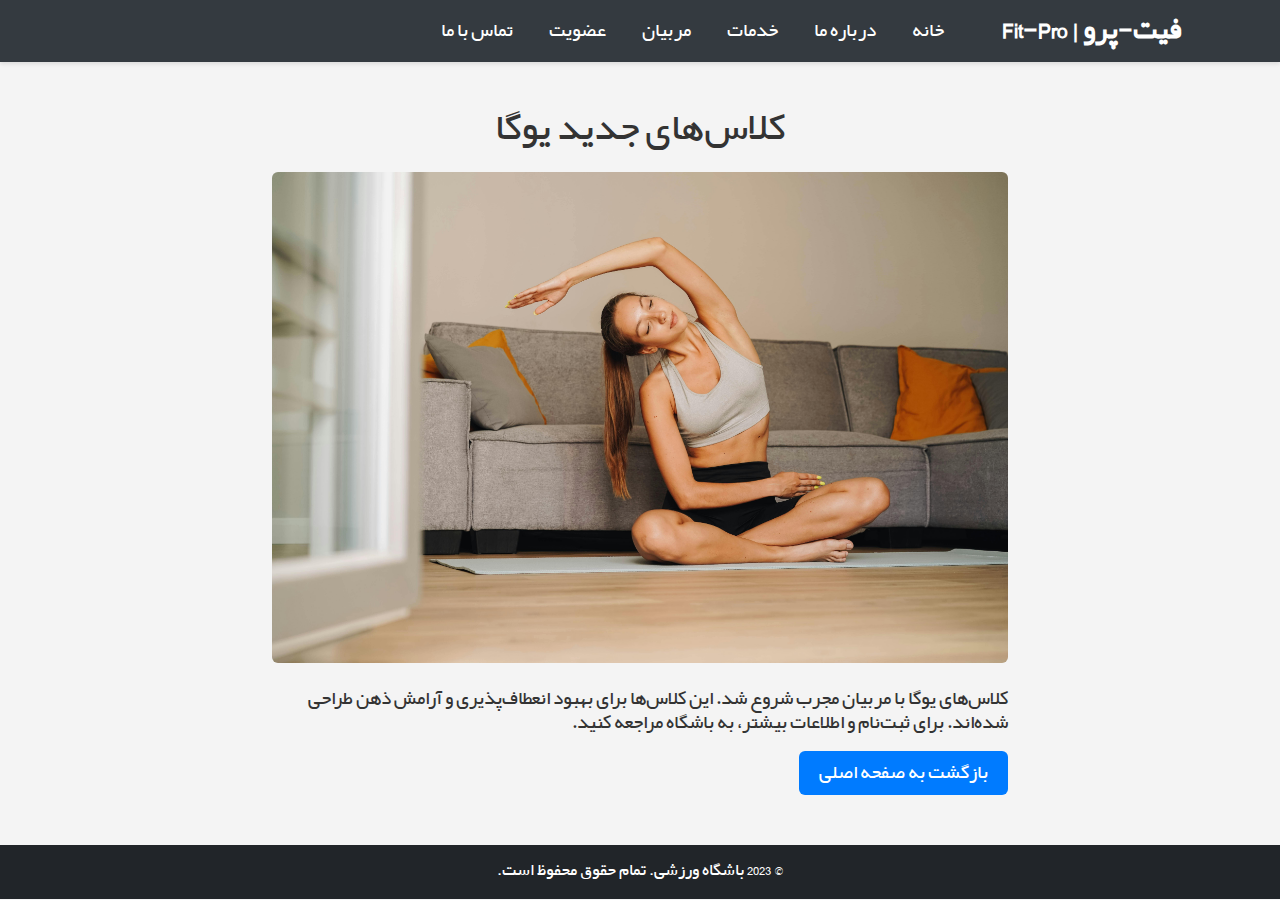
<file: news/yoga-class.html>
<!DOCTYPE html>
<html lang="fa" dir="rtl">
<head>
    <meta charset="UTF-8">
    <meta name="viewport" content="width=device-width, initial-scale=1.0">
    <title>کلاس‌های جدید یوگا</title>
    <link href="https://cdn.jsdelivr.net/npm/bootstrap@5.3.0/dist/css/bootstrap.min.css" rel="stylesheet">
    <link href="../styles/style.css" rel="stylesheet">
</head>
<body>
    <nav class="navbar navbar-expand-lg navbar-dark bg-dark">
        <div class="container">
            <a class="navbar-brand" href="../index.html">فیت-پرو | Fit-Pro</a>
            <button class="navbar-toggler" type="button" data-bs-toggle="collapse" data-bs-target="#navbarNav">
                <span class="navbar-toggler-icon"></span>
            </button>
            <div class="collapse navbar-collapse" id="navbarNav">
                <ul class="navbar-nav ms-auto">
                    <li class="nav-item"><a class="nav-link" href="../index.html">خانه</a></li>
                    <li class="nav-item"><a class="nav-link" href="../about.html">درباره ما</a></li>
                    <li class="nav-item"><a class="nav-link" href="../services.html">خدمات</a></li>
                    <li class="nav-item"><a class="nav-link" href="../trainers.html">مربیان</a></li>
                    <li class="nav-item"><a class="nav-link" href="../membership.html">عضویت</a></li>
                    <li class="nav-item"><a class="nav-link" href="../contact.html">تماس با ما</a></li>
                </ul>
            </div>
        </div>
    </nav>

    <section class="container my-5">
        <h2 class="text-center mb-4">کلاس‌های جدید یوگا</h2>
        <div class="row">
            <div class="col-md-8 mx-auto">
                <img src="../images/news/yoga-class.jpg" class="img-fluid rounded mb-4" alt="کلاس یوگا">
                <p>کلاس‌های یوگا با مربیان مجرب شروع شد. این کلاس‌ها برای بهبود انعطاف‌پذیری و آرامش ذهن طراحی شده‌اند. برای ثبت‌نام و اطلاعات بیشتر، به باشگاه مراجعه کنید.</p>
                <a href="../index.html" class="btn btn-primary">بازگشت به صفحه اصلی</a>
            </div>
        </div>
    </section>

    <footer class="bg-dark text-white text-center py-3">
        <div class="container">
            <p>&copy; 2023 باشگاه ورزشی. تمام حقوق محفوظ است.</p>
        </div>
    </footer>
</body>
</html>
</file>
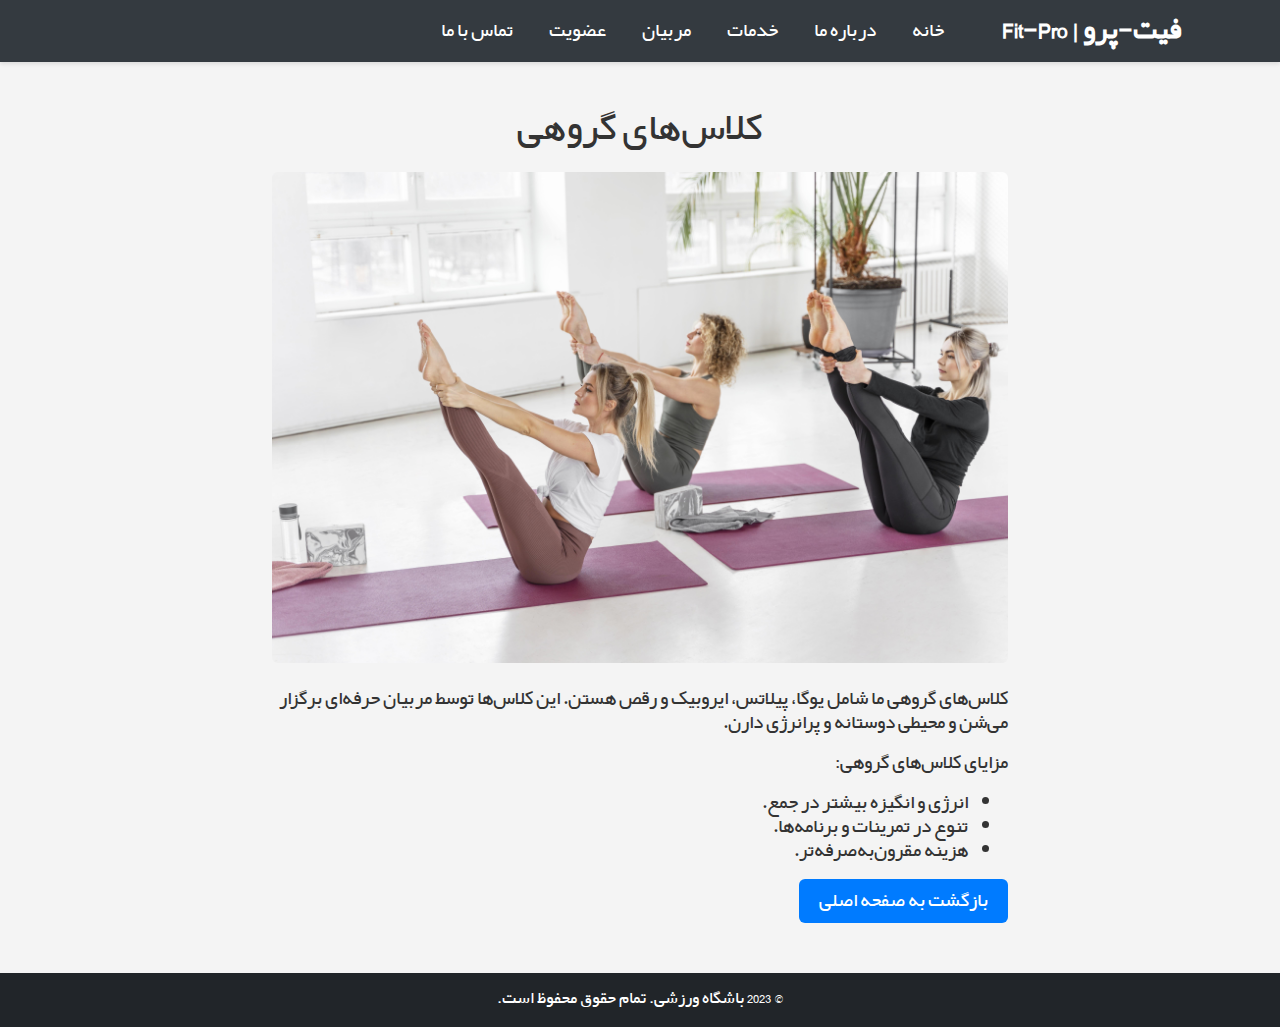
<file: services/group-classes.html>
<!DOCTYPE html>
<html lang="fa" dir="rtl">
<head>
    <meta charset="UTF-8">
    <meta name="viewport" content="width=device-width, initial-scale=1.0">
    <title>کلاس‌های گروهی</title>
    <link href="https://cdn.jsdelivr.net/npm/bootstrap@5.3.0/dist/css/bootstrap.min.css" rel="stylesheet">
    <link href="../styles/style.css" rel="stylesheet">
</head>
<body>
    <nav class="navbar navbar-expand-lg navbar-dark bg-dark">
        <div class="container">
            <a class="navbar-brand" href="../index.html">فیت-پرو | Fit-Pro</a>
            <button class="navbar-toggler" type="button" data-bs-toggle="collapse" data-bs-target="#navbarNav">
                <span class="navbar-toggler-icon"></span>
            </button>
            <div class="collapse navbar-collapse" id="navbarNav">
                <ul class="navbar-nav ms-auto">
                    <li class="nav-item"><a class="nav-link" href="../index.html">خانه</a></li>
                    <li class="nav-item"><a class="nav-link" href="../about.html">درباره ما</a></li>
                    <li class="nav-item"><a class="nav-link" href="../services.html">خدمات</a></li>
                    <li class="nav-item"><a class="nav-link" href="../trainers.html">مربیان</a></li>
                    <li class="nav-item"><a class="nav-link" href="../membership.html">عضویت</a></li>
                    <li class="nav-item"><a class="nav-link" href="../contact.html">تماس با ما</a></li>
                </ul>
            </div>
        </div>
    </nav>

    <section class="container my-5">
        <h2 class="text-center mb-4">کلاس‌های گروهی</h2>
        <div class="row">
            <div class="col-md-8 mx-auto">
                <img src="../images/services/group-classes.jpg" class="img-fluid rounded mb-4" alt="کلاس‌های گروهی">
                <p>کلاس‌های گروهی ما شامل یوگا، پیلاتس، ایروبیک و رقص هستن. این کلاس‌ها توسط مربیان حرفه‌ای برگزار می‌شن و محیطی دوستانه و پرانرژی دارن.</p>
                <p>مزایای کلاس‌های گروهی:</p>
                <ul>
                    <li>انرژی و انگیزه بیشتر در جمع.</li>
                    <li>تنوع در تمرینات و برنامه‌ها.</li>
                    <li>هزینه مقرون‌به‌صرفه‌تر.</li>
                </ul>
                <a href="../index.html" class="btn btn-primary">بازگشت به صفحه اصلی</a>
            </div>
        </div>
    </section>

    <footer class="bg-dark text-white text-center py-3">
        <div class="container">
            <p>&copy; 2023 باشگاه ورزشی. تمام حقوق محفوظ است.</p>
        </div>
    </footer>
</body>
</html>
</file>
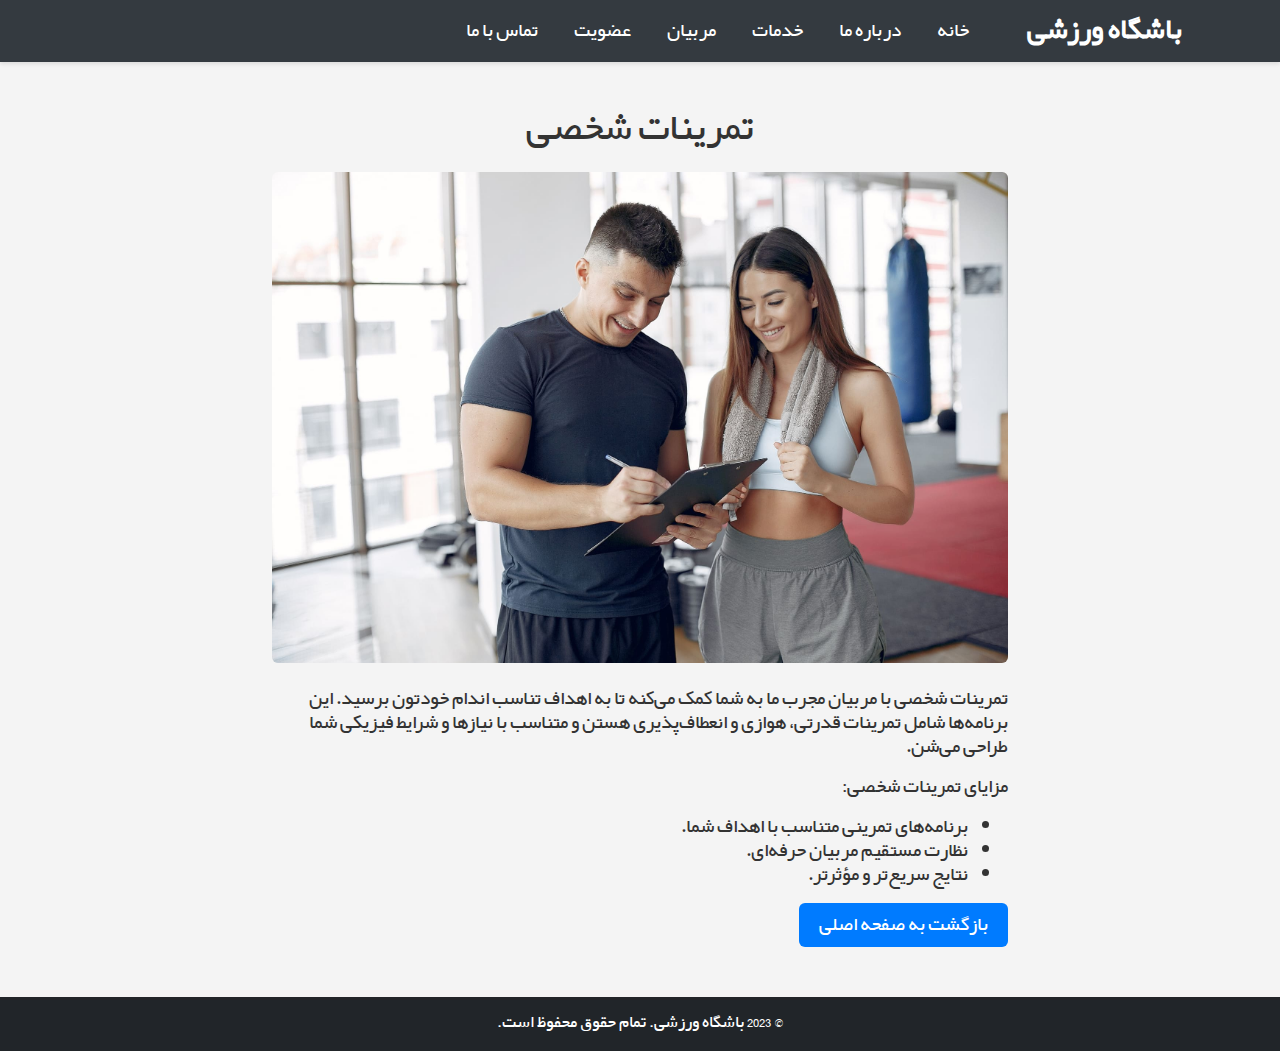
<file: services/personal-training.html>
<!DOCTYPE html>
<html lang="fa" dir="rtl">
<head>
    <meta charset="UTF-8">
    <meta name="viewport" content="width=device-width, initial-scale=1.0">
    <title>تمرینات شخصی</title>
    <link href="https://cdn.jsdelivr.net/npm/bootstrap@5.3.0/dist/css/bootstrap.min.css" rel="stylesheet">
    <link href="../styles/style.css" rel="stylesheet">
</head>
<body>
    <nav class="navbar navbar-expand-lg navbar-dark bg-dark">
        <div class="container">
            <a class="navbar-brand" href="../index.html">باشگاه ورزشی</a>
            <button class="navbar-toggler" type="button" data-bs-toggle="collapse" data-bs-target="#navbarNav">
                <span class="navbar-toggler-icon"></span>
            </button>
            <div class="collapse navbar-collapse" id="navbarNav">
                <ul class="navbar-nav ms-auto">
                    <li class="nav-item"><a class="nav-link" href="../index.html">خانه</a></li>
                    <li class="nav-item"><a class="nav-link" href="../about.html">درباره ما</a></li>
                    <li class="nav-item"><a class="nav-link" href="../services.html">خدمات</a></li>
                    <li class="nav-item"><a class="nav-link" href="../trainers.html">مربیان</a></li>
                    <li class="nav-item"><a class="nav-link" href="../membership.html">عضویت</a></li>
                    <li class="nav-item"><a class="nav-link" href="../contact.html">تماس با ما</a></li>
                </ul>
            </div>
        </div>
    </nav>

    <section class="container my-5">
        <h2 class="text-center mb-4">تمرینات شخصی</h2>
        <div class="row">
            <div class="col-md-8 mx-auto">
                <img src="../images/services/personal-training.jpg" class="img-fluid rounded mb-4" alt="تمرینات شخصی">
                <p>تمرینات شخصی با مربیان مجرب ما به شما کمک می‌کنه تا به اهداف تناسب اندام خودتون برسید. این برنامه‌ها شامل تمرینات قدرتی، هوازی و انعطاف‌پذیری هستن و متناسب با نیازها و شرایط فیزیکی شما طراحی می‌شن.</p>
                <p>مزایای تمرینات شخصی:</p>
                <ul>
                    <li>برنامه‌های تمرینی متناسب با اهداف شما.</li>
                    <li>نظارت مستقیم مربیان حرفه‌ای.</li>
                    <li>نتایج سریع‌تر و مؤثرتر.</li>
                </ul>
                <a href="../index.html" class="btn btn-primary">بازگشت به صفحه اصلی</a>
            </div>
        </div>
    </section>

    <footer class="bg-dark text-white text-center py-3">
        <div class="container">
            <p>&copy; 2023 باشگاه ورزشی. تمام حقوق محفوظ است.</p>
        </div>
    </footer>
</body>
</html>
</file>
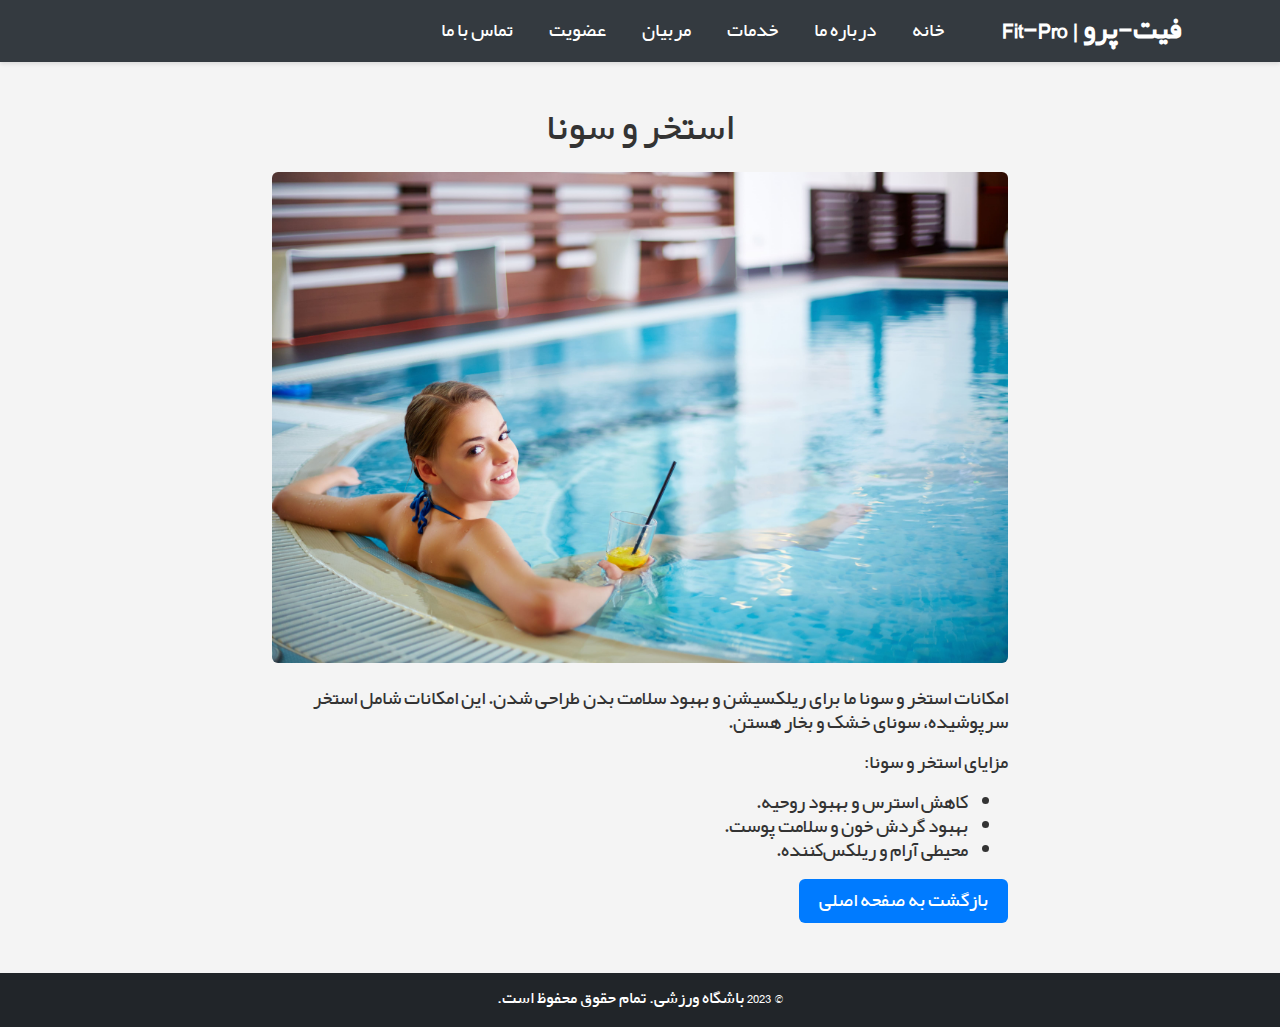
<file: services/pool-sauna.html>
<!DOCTYPE html>
<html lang="fa" dir="rtl">
<head>
    <meta charset="UTF-8">
    <meta name="viewport" content="width=device-width, initial-scale=1.0">
    <title>استخر و سونا</title>
    <link href="https://cdn.jsdelivr.net/npm/bootstrap@5.3.0/dist/css/bootstrap.min.css" rel="stylesheet">
    <link href="../styles/style.css" rel="stylesheet">
</head>
<body>
    <nav class="navbar navbar-expand-lg navbar-dark bg-dark">
        <div class="container">
            <a class="navbar-brand" href="../index.html">فیت-پرو | Fit-Pro</a>
            <button class="navbar-toggler" type="button" data-bs-toggle="collapse" data-bs-target="#navbarNav">
                <span class="navbar-toggler-icon"></span>
            </button>
            <div class="collapse navbar-collapse" id="navbarNav">
                <ul class="navbar-nav ms-auto">
                    <li class="nav-item"><a class="nav-link" href="../index.html">خانه</a></li>
                    <li class="nav-item"><a class="nav-link" href="../about.html">درباره ما</a></li>
                    <li class="nav-item"><a class="nav-link" href="../services.html">خدمات</a></li>
                    <li class="nav-item"><a class="nav-link" href="../trainers.html">مربیان</a></li>
                    <li class="nav-item"><a class="nav-link" href="../membership.html">عضویت</a></li>
                    <li class="nav-item"><a class="nav-link" href="../contact.html">تماس با ما</a></li>
                </ul>
            </div>
        </div>
    </nav>

    <section class="container my-5">
        <h2 class="text-center mb-4">استخر و سونا</h2>
        <div class="row">
            <div class="col-md-8 mx-auto">
                <img src="../images/services/pool-sauna.jpg" class="img-fluid rounded mb-4" alt="استخر و سونا">
                <p>امکانات استخر و سونا ما برای ریلکسیشن و بهبود سلامت بدن طراحی شدن. این امکانات شامل استخر سرپوشیده، سونای خشک و بخار هستن.</p>
                <p>مزایای استخر و سونا:</p>
                <ul>
                    <li>کاهش استرس و بهبود روحیه.</li>
                    <li>بهبود گردش خون و سلامت پوست.</li>
                    <li>محیطی آرام و ریلکس‌کننده.</li>
                </ul>
                <a href="../index.html" class="btn btn-primary">بازگشت به صفحه اصلی</a>
            </div>
        </div>
    </section>

    <footer class="bg-dark text-white text-center py-3">
        <div class="container">
            <p>&copy; 2023 باشگاه ورزشی. تمام حقوق محفوظ است.</p>
        </div>
    </footer>
</body>
</html>
</file>
<file: styles/style.css>
@font-face {
    font-family: 'yekan';
    src: url(../fonts/IRYekan.ttf);
}
/* بهبود ظاهر کلی */
/* تنظیمات کلی */
body {
    font-family: 'yekan','Tahoma', sans-serif;
    background-color: #f4f4f4;
    color: #333;
    margin: 0;
    padding: 0;
}

/* نوار بالایی */
.navbar {
    background-color: #343a40 !important;
    box-shadow: 0 2px 4px rgba(0, 0, 0, 0.1);
}

.navbar-brand {
    font-size: 1.5rem;
    font-weight: bold;
    color: #fff !important;
}

.nav-link {
    color: #fff !important;
    margin: 0 10px;
    transition: color 0.3s ease;
}

.nav-link:hover {
    color: #ffc107 !important;
}

/* بخش اصلی */
.hero {
    background: linear-gradient(135deg, #007bff, #00bfff);
    color: #fff;
    padding: 100px 0;
    text-align: center;
}

.hero h1 {
    font-size: 3rem;
    font-weight: bold;
    margin-bottom: 20px;
}

.hero p {
    font-size: 1.25rem;
    margin-bottom: 30px;
}

.hero .btn {
    background-color: #ffc107;
    border: none;
    padding: 10px 30px;
    font-size: 1.1rem;
    transition: background-color 0.3s ease;
}

.hero .btn:hover {
    background-color: #e0a800;
}

/* بخش کاربر واردشده */
#userSection {
    background-color: #fff;
    padding: 40px;
    border-radius: 10px;
    box-shadow: 0 4px 6px rgba(0, 0, 0, 0.1);
    margin: 50px auto;
    max-width: 600px;
    text-align: center;
}

#userSection h2 {
    font-size: 2rem;
    margin-bottom: 20px;
}

#userSection p {
    font-size: 1.1rem;
    color: #666;
}

/* فوتر */
footer {
    background-color: #343a40;
    color: #fff;
    text-align: center;
    padding: 20px 0;
    margin-top: 50px;
}

footer p {
    margin: 0;
    font-size: 0.9rem;
}

/* دکمه‌ها */
.btn-primary {
    background-color: #007bff;
    border: none;
    padding: 10px 20px;
    font-size: 1rem;
    transition: background-color 0.3s ease;
}

.btn-primary:hover {
    background-color: #0056b3;
}

.btn-success {
    background-color: #28a745;
    border: none;
    padding: 10px 20px;
    font-size: 1rem;
    transition: background-color 0.3s ease;
}

.btn-success:hover {
    background-color: #218838;
}

/* فرم‌ها */
form {
    background-color: #fff;
    padding: 20px;
    border-radius: 10px;
    box-shadow: 0 4px 6px rgba(0, 0, 0, 0.1);
    max-width: 500px;
    margin: 0 auto;
}

form label {
    font-weight: bold;
    margin-bottom: 5px;
}

form input, form textarea {
    width: 100%;
    padding: 10px;
    margin-bottom: 15px;
    border: 1px solid #ddd;
    border-radius: 5px;
}

form button {
    width: 100%;
    padding: 10px;
    font-size: 1rem;
    transition: background-color 0.3s ease;
}
/* افکت hover برای دکمه‌ها */
.btn {
    transition: transform 0.3s ease, box-shadow 0.3s ease;
}

.btn:hover {
    transform: translateY(-5px);
    box-shadow: 0 5px 15px rgba(0, 0, 0, 0.2);
}

/* افکت fade-in برای بخش‌ها */
@keyframes fadeIn {
    from {
        opacity: 0;
        transform: translateY(20px);
    }
    to {
        opacity: 1;
        transform: translateY(0);
    }
}

.hero, #userSection, form {
    animation: fadeIn 1s ease-out;
}
/* استایل نمایش نام کاربری در header */
.navbar .user-info {
    display: flex;
    align-items: center;
    margin-left: auto;
    color: #fff;
    font-size: 1rem;
}

.navbar .user-info span {
    margin-right: 10px;
}

.navbar .user-info .btn {
    margin-left: 10px;
}
/* استایل کارت‌های اخبار */
.card {
    border: none;
    border-radius: 10px;
    box-shadow: 0 4px 6px rgba(0, 0, 0, 0.1);
    transition: transform 0.3s ease, box-shadow 0.3s ease;
}

.card:hover {
    transform: translateY(-5px);
    box-shadow: 0 6px 12px rgba(0, 0, 0, 0.15);
}

.card-img-top {
    border-top-left-radius: 10px;
    border-top-right-radius: 10px;
}

.card-body {
    padding: 20px;
}

.card-title {
    font-size: 1.25rem;
    font-weight: bold;
    margin-bottom: 10px;
}

.card-text {
    font-size: 0.9rem;
    color: #666;
    margin-bottom: 15px;
}

.card .btn {
    width: 100%;
    padding: 10px;
    font-size: 0.9rem;
}
</file>
